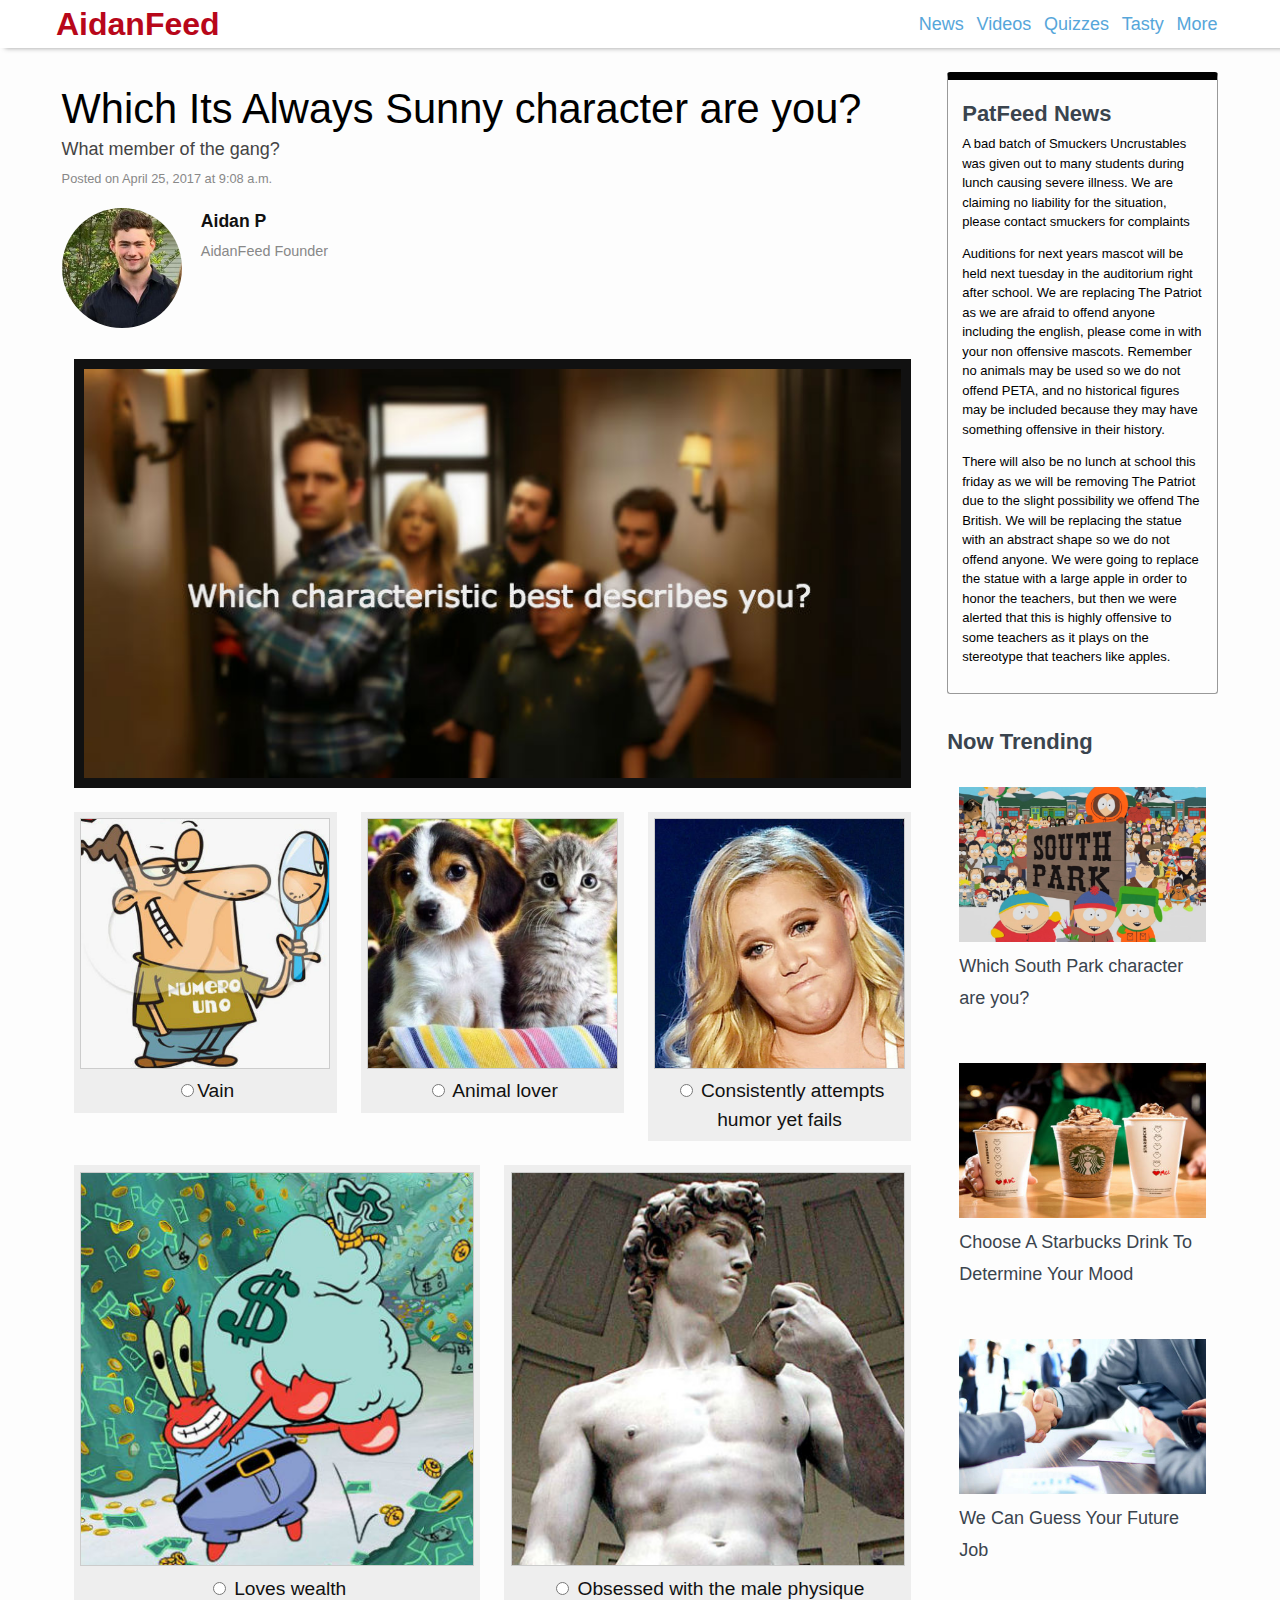
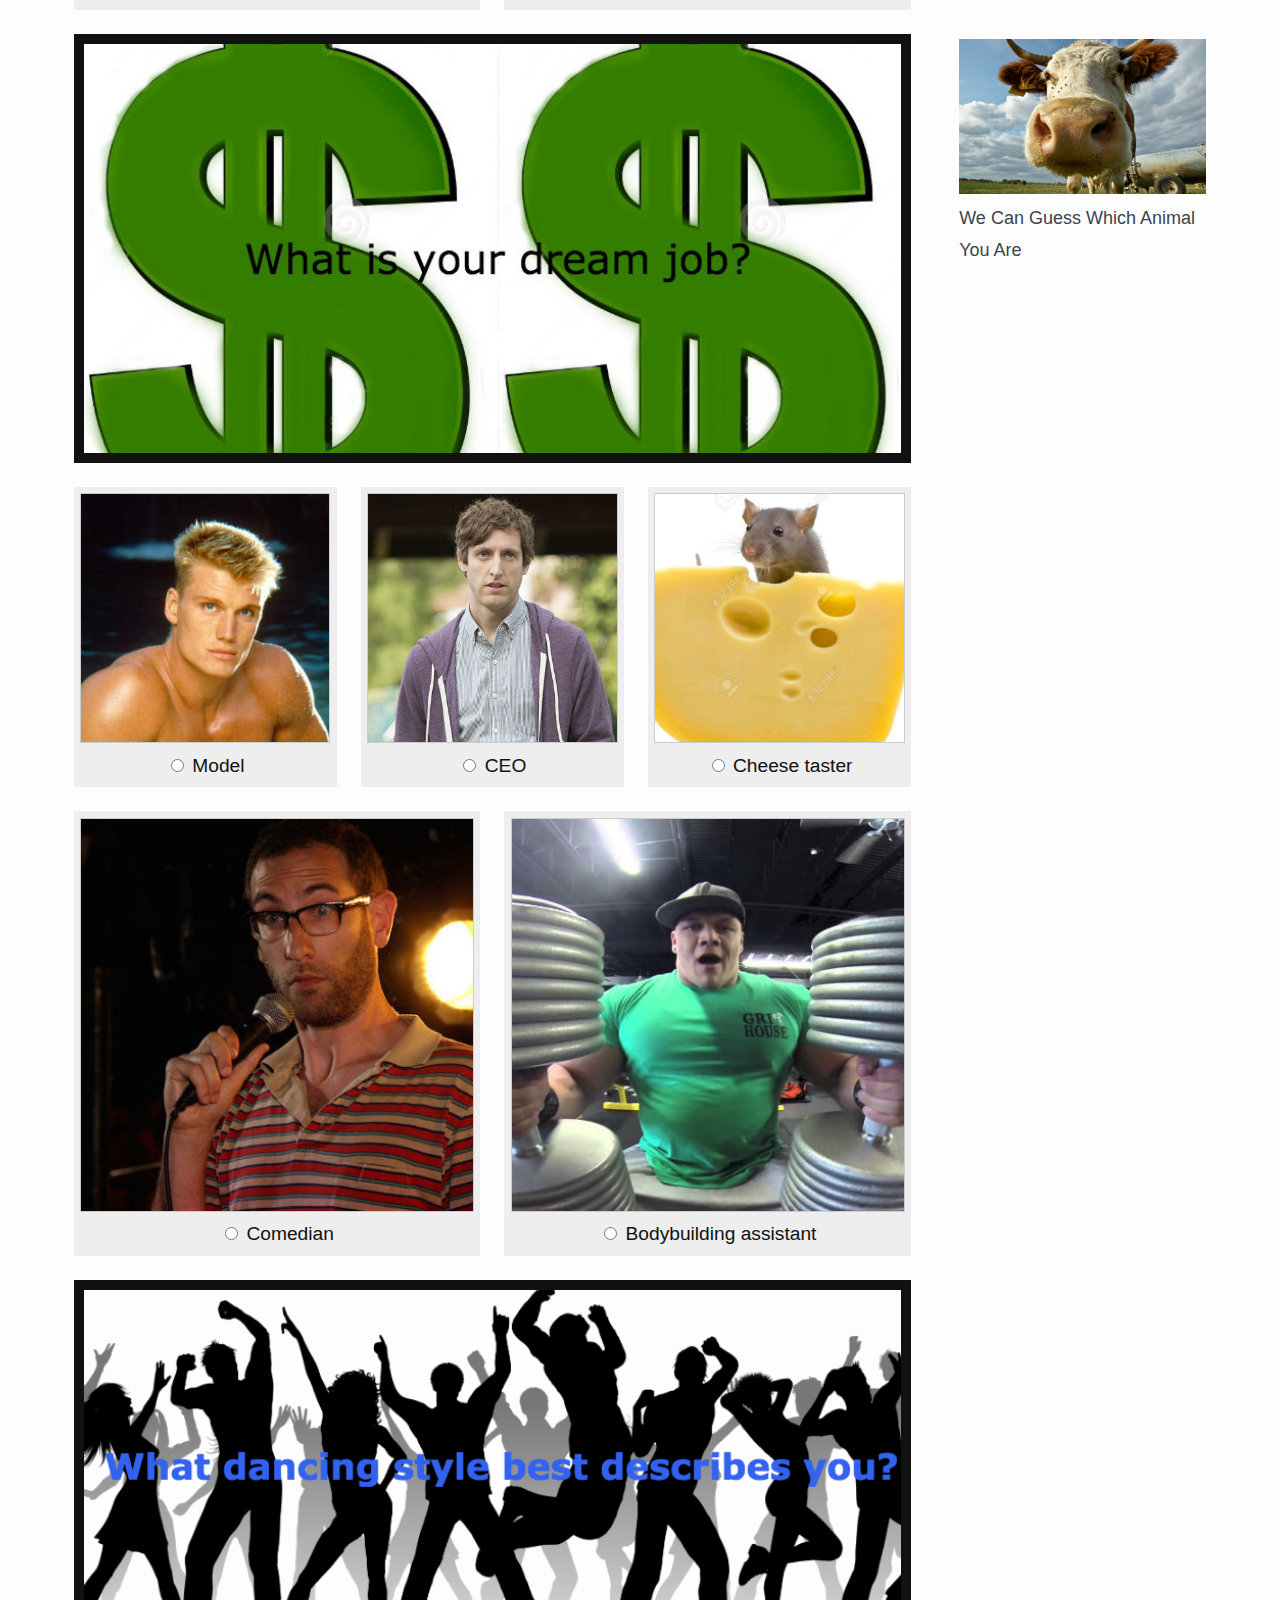
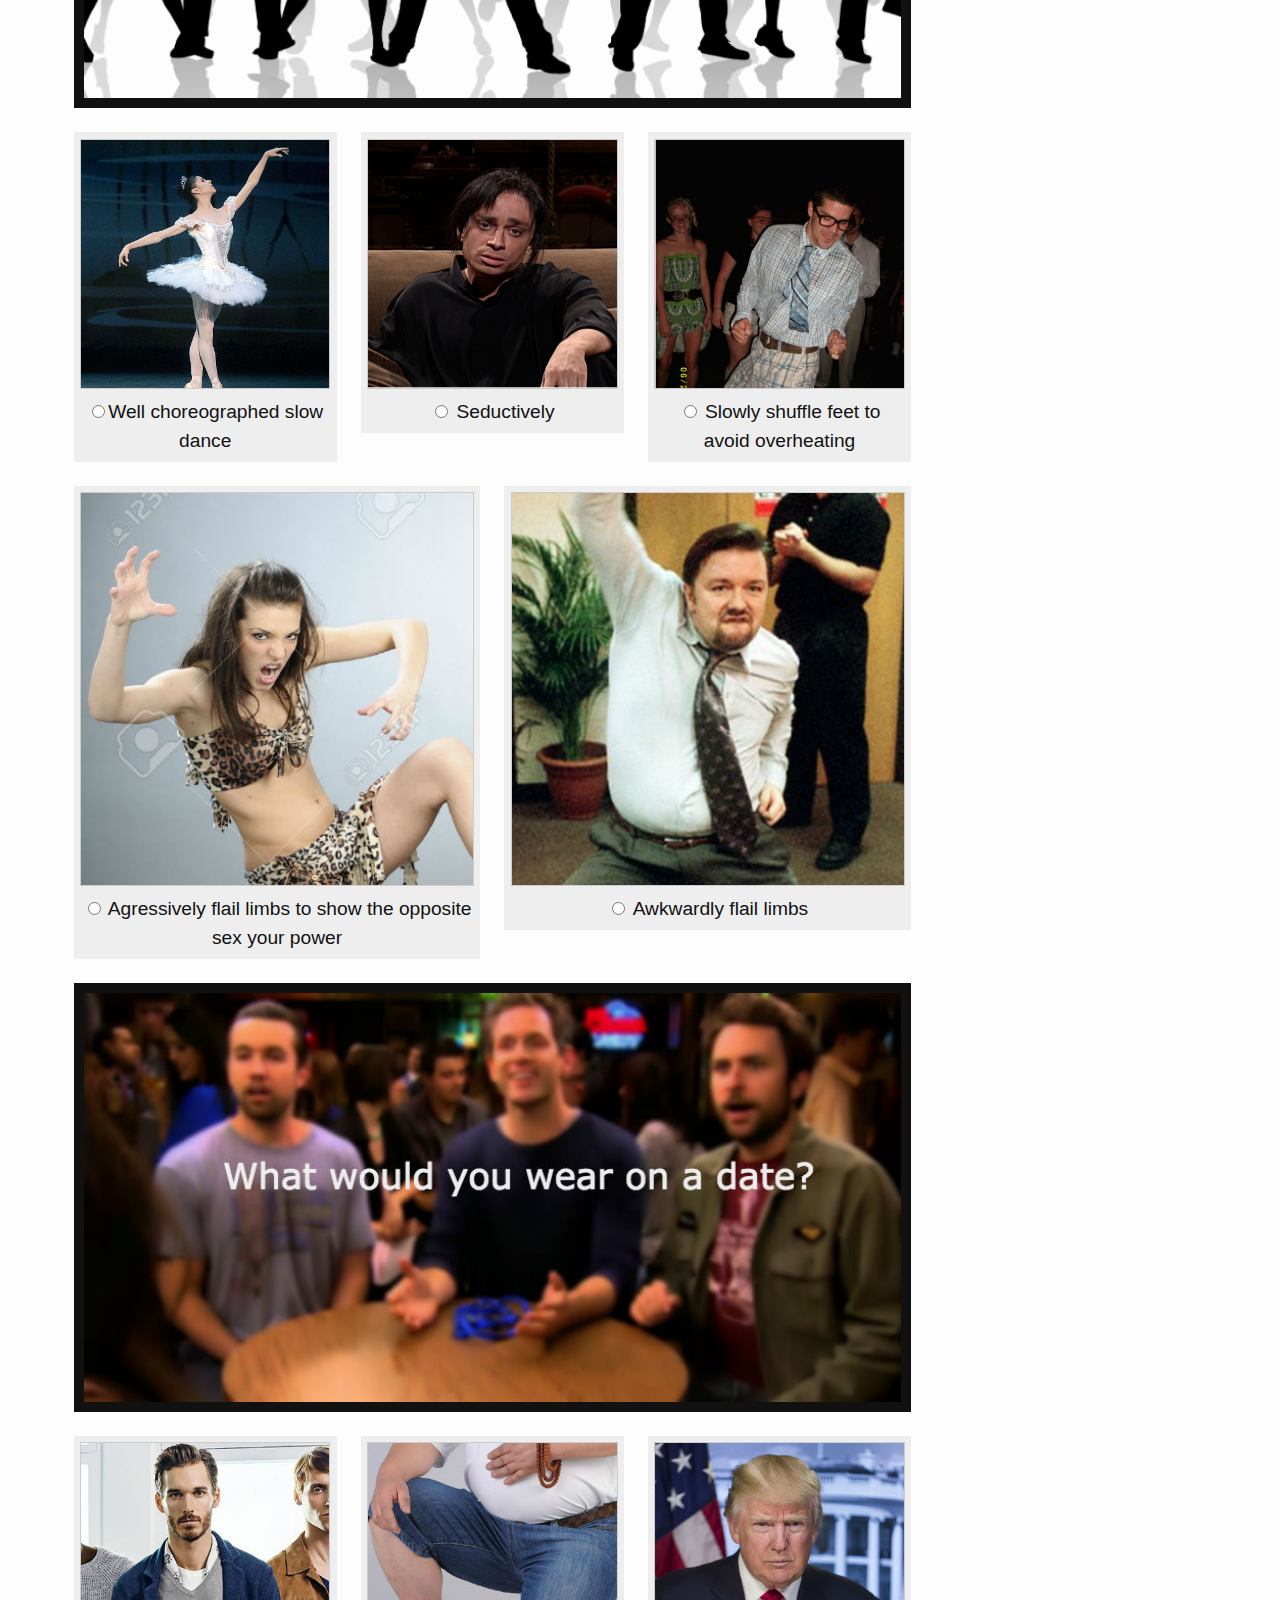
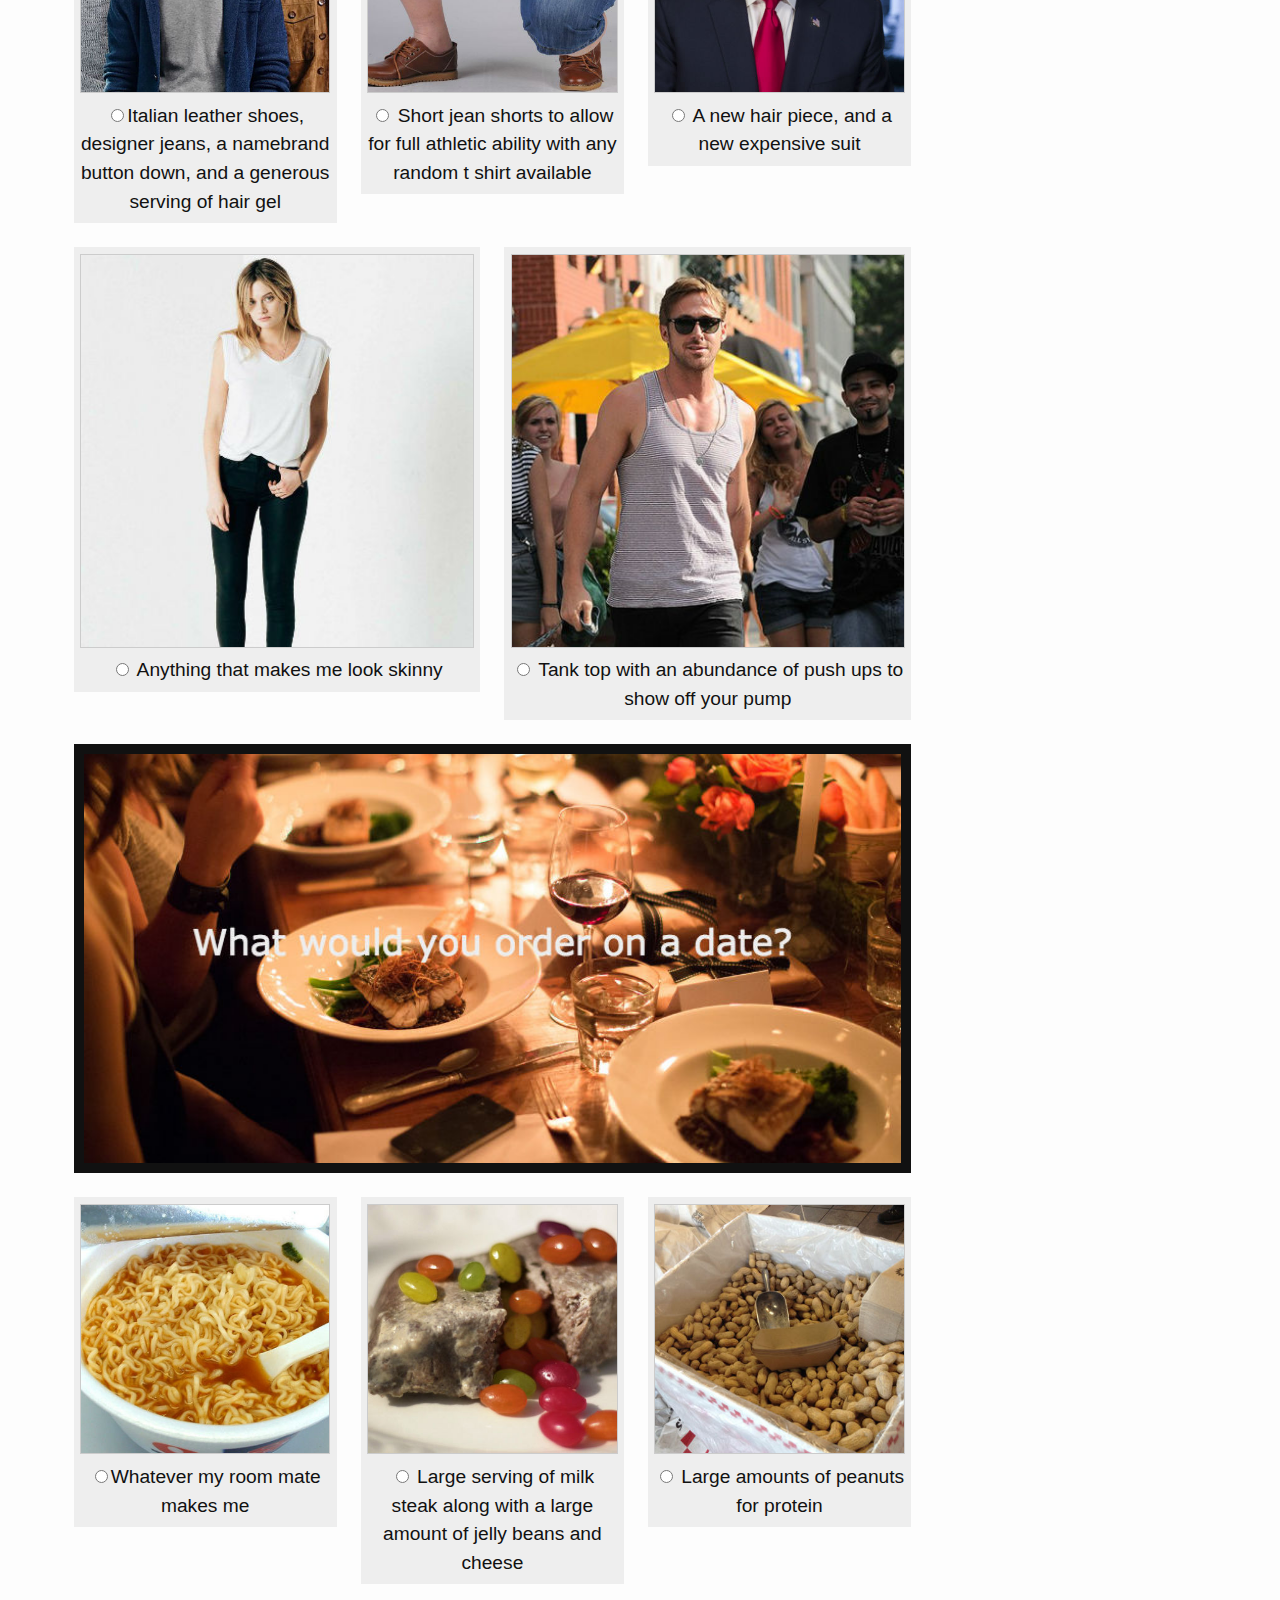
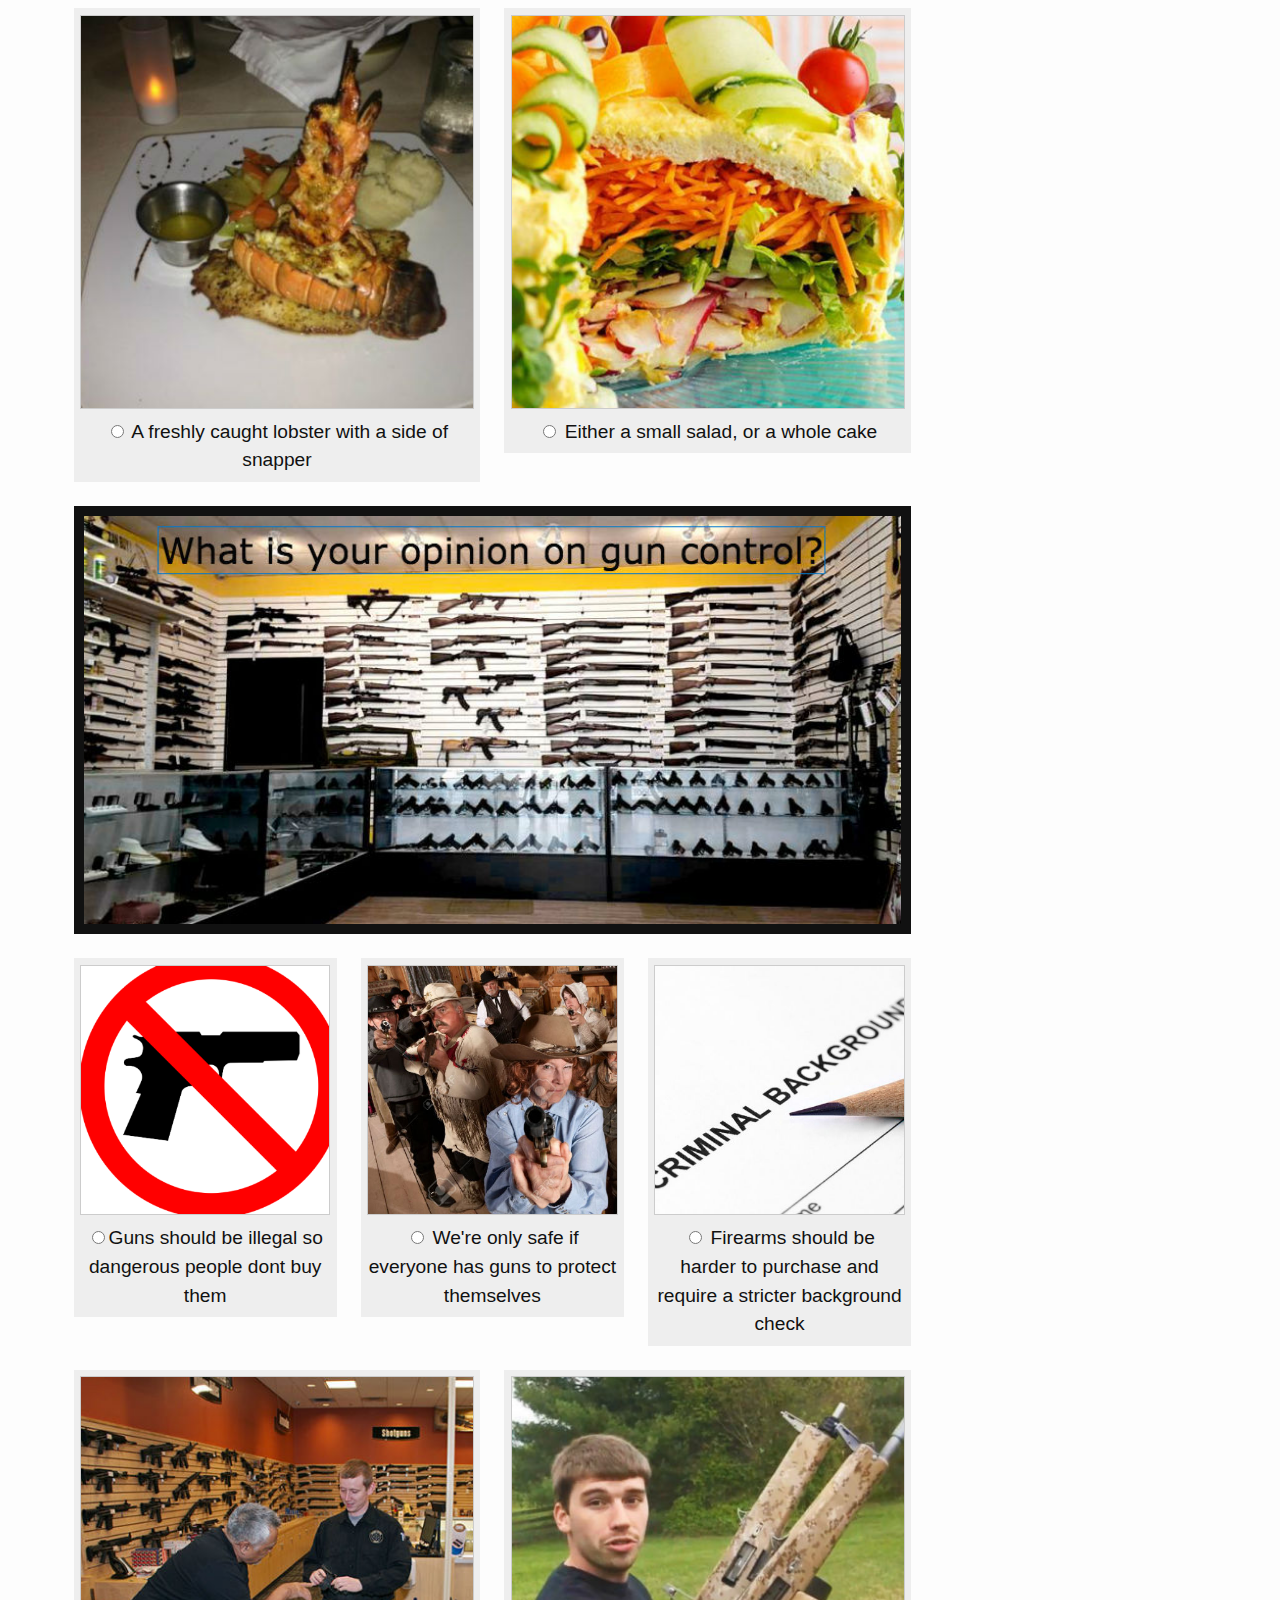
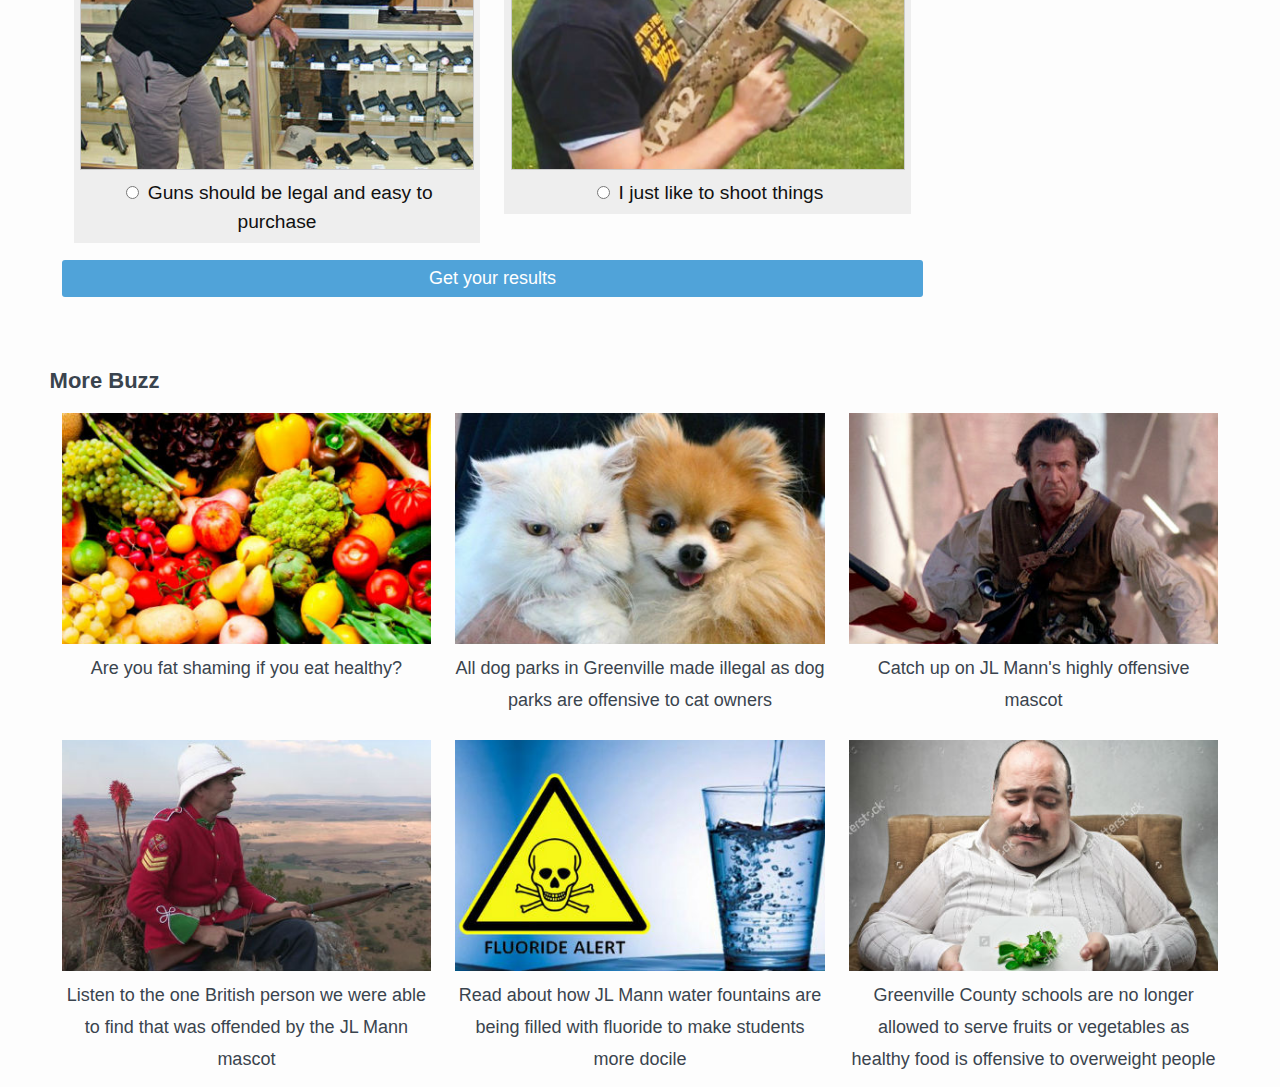
<file: index.html>
<!DOCTYPE html>

<html lang="en">
<head>
  <!-- metadata -->
  <meta charset="utf-8">
  <meta name="viewport" content="width=device-width, initial-scale=1">

  <!-- page title -->
  <title>Which Its Always Sunny character are you?</title>

  <!-- styles -->
  <link rel="stylesheet" href="css/odin-0.10.4.css">
  <link rel="stylesheet" href="css/main.css">
</head>

<body>
  <header>
    <div class="container-xl">
      <nav class="navbar navbar-slideout-sm">
        <a class="navbar-brand" href="#">AidanFeed</a>
        <button class="menu-toggle" aria-label="Toggle navigation">&#9776;</button>

        <div class="navbar-menu">
          <button class="menu-dismiss" aria-label="Dismiss navigation">&times;</button>
          <ul>
            <li><a href="#">News</a></li>
            <li><a href="#">Videos</a></li>
            <li><a href="#">Quizzes</a></li>
            <li><a href="#">Tasty</a></li>
            <li><a href="#">More</a></li>
          </ul>
        </div>
      </nav>
    </div>
  </header>

  <div class="container-xl">
    <main>

      <div class="row">
        <div class="col-lg-9">

          <!-- Quiz begins here -->
          <div class="meta">
            <h1 class="quiz-title">Which Its Always Sunny character are you?</h1>
            <span class="tagline">What member of the gang?</span>
            <span class="date">Posted on April 25, 2017 at 9:08 a.m.</span>
          </div>

          <div class="byline">
            <img class="circle left" src="img/me.PNG">
            <span class="author-name">Aidan P</span>
            <span class="author-title">AidanFeed Founder</span>
          </div>

          <div class="clear"></div>

          <form class="quiz">
            <!-- Begin question #1-->
            <div class="row">
              <div class="col-xs-12">
                <img src = "img/sunny.jpg" class="question">
              </div>

              <div class="col-sm-4 col-xs-6">
                <div class="choice">
                  <label>
                    <img src="img/vain.jpg">
                    <input class="answer" type="radio" name="personality" value="dennis">Vain

                  </label>
                </div>
              </div>

              <div class="col-sm-4 col-xs-6">
                <div class="choice">
                  <label>
                    <img src="img/animals.jpg">
                    <input class="answer" type="radio" name="personality" value="charlie"> Animal lover
                  </label>
                </div>
              </div>

              <div class="col-sm-4 col-xs-6">
                <div class="choice">
                  <label>
                    <img src="img/amy.jpg">
                    <input class="answer" type="radio" name="personality" value="dee"> Consistently attempts humor yet fails
                  </label>
                </div>
              </div>

              <div class="col-xs-6">
                <div class="choice">
                  <label>
                    <img src="img/greed.jpg">
                    <input class="answer" type="radio" name="personality" value="frank"> Loves wealth
                  </label>
                </div>
              </div>

               <div class="col-sm-6 col-xs-8">
                <div class="choice">
                  <label>
                    <img src="img/david.jpg">
                    <input class="answer" type="radio" name="personality" value="mac"> Obsessed with the male physique
                  </label>
                </div>
              </div>

            </div>
            <!-- End question #1-->

            <!-- Begin question #2-->
            <div class="row">
              <div class="col-xs-12">
                <img src="img/cash.jpg" class="question">
              </div>

              <div class="col-sm-4 col-xs-6">
                <div class="choice">
                  <label>
                    <img src="img/dolph.jpg">
                    <input class="answer" type="radio" name="job" value="dennis"> Model
                  </label>
                </div>
              </div>

              <div class="col-sm-4 col-xs-6">
                <div class="choice">
                  <label>
                    <img src="img/richard.jpg">
                    <input class="answer" type="radio" name="job" value="frank"> CEO
                  </label>
                </div>
              </div>

              <div class="col-sm-4 col-xs-6">
                <div class="choice">
                  <label>
                    <img src="img/rat.jpg">
                    <input class="answer" type="radio" name="job" value="charlie"> Cheese taster
                  </label>
                </div>
              </div>

              <div class="col-xs-6">
                <div class="choice">
                  <label>
                    <img src="img/ari.jpg">
                    <input class="answer" type="radio" name="job" value="dee"> Comedian
                  </label>
                </div>
              </div>

               <div class="col-sm-6 col-xs-8">
                <div class="choice">
                  <label>
                    <img src="img/dallas.jpg">
                    <input class="answer" type="radio" name="job" value="mac"> Bodybuilding assistant
                  </label>
                </div>
              </div>


            </div>
            <!-- End question #2-->
            <!-- Quiz begins here -->


            <form class="quiz">
              <!-- Begin question #1-->
              <div class="row">
                <div class="col-xs-12">
                  <img src="img/all_dance.png" class="question">
                </div>

                <div class="col-sm-4 col-xs-6">
                  <div class="choice">
                    <label>
                      <img src="img/ballerina.jpg">
                      <input class="answer" type="radio" name="dance" value="charlie">Well choreographed slow dance
                      <span></span>
                    </label>
                  </div>
                </div>

                <div class="col-sm-4 col-xs-6">
                  <div class="choice">
                    <label>
                      <img src="img/toosexy.png">
                      <input class="answer" type="radio" name="dance" value="dennis"> Seductively
                    </label>
                  </div>
                </div>

                <div class="col-sm-4 col-xs-6">
                  <div class="choice">
                    <label>
                      <img src="img/awkward.JPG">
                      <input class="answer" type="radio" name="dance" value="frank"> Slowly shuffle feet to avoid overheating
                    </label>
                  </div>
                </div>

                <div class="col-xs-6">
                  <div class="choice">
                    <label>
                      <img src="img/tribal.jpg">
                      <input class="answer" type="radio" name="dance" value="mac"> Agressively flail limbs to show the opposite sex your power
                    </label>
                  </div>
                </div>

                 <div class="col-sm-6 col-xs-8">
                  <div class="choice">
                    <label>
                      <img src="img/shuffle.jpg">
                      <input class="answer" type="radio" name="dance" value="dee"> Awkwardly flail limbs
                    </label>
                  </div>
                  </div>


              </div>

              <!-- Quiz begins here -->

              <form class="quiz">
                <!-- Begin question #1-->
                <div class="row">
                  <div class="col-xs-12">
                    <img src="img/sunny_date.jpg" class="question">
                  </div>

                  <div class="col-sm-4 col-xs-6">
                    <div class="choice">
                      <label>
                        <img src="img/designer.jpg">
                        <input class="answer" type="radio" name="clothes" value="dennis">Italian leather shoes, designer jeans, a namebrand button down, and a generous serving of hair gel
                        <span></span>
                      </label>
                    </div>
                  </div>

                  <div class="col-sm-4 col-xs-6">
                    <div class="choice">
                      <label>
                        <img src="img/jean.jpg">
                        <input class="answer" type="radio" name="clothes" value="charlie"> Short jean shorts to allow for full athletic ability with any random t shirt available
                      </label>
                    </div>
                  </div>

                  <div class="col-sm-4 col-xs-6">
                    <div class="choice">
                      <label>
                        <img src="img/trump.jpg">
                        <input class="answer" type="radio" name="clothes" value="frank"> A new hair piece, and a new expensive suit
                      </label>
                    </div>
                  </div>

                  <div class="col-xs-6">
                    <div class="choice">
                      <label>
                        <img src="img/skinny.jpg">
                        <input class="answer" type="radio" name="clothes" value="dee"> Anything that makes me look skinny
                      </label>
                    </div>
                  </div>

                    <div class="col-sm-6 col-xs-8">
                    <div class="choice">
                      <label>
                        <img src="img/gosling.jpg">
                        <input class="answer" type="radio" name="clothes" value="mac"> Tank top with an abundance of push ups to show off your pump
                      </label>
                    </div>
                    </div>


                </div>


                <form class="quiz">
                  <!-- Begin question #1-->
                  <div class="row">
                    <div class="col-xs-12">
                      <img src="img/dinner.jpg" class="question">
                    </div>

                    <div class="col-sm-4 col-xs-6">
                      <div class="choice">
                        <label>
                          <img src="img/ramen.jpg">
                          <input class="answer" type="radio" name="food" value="frank">Whatever my room mate makes me
                          <span></span>
                        </label>
                      </div>
                    </div>

                    <div class="col-sm-4 col-xs-6">
                      <div class="choice">
                        <label>
                          <img src="img/milksteak.jpg">
                          <input class="answer" type="radio" name="food" value="charlie"> Large serving of milk steak along with a large amount of jelly beans and cheese
                      </div>
                    </div>

                    <div class="col-sm-4 col-xs-6">
                      <div class="choice">
                        <label>
                          <img src="img/fiveguys.jpg">
                          <input class="answer" type="radio" name="food" value="mac"> Large amounts of peanuts for protein
                        </label>
                      </div>
                    </div>

                    <div class="col-xs-6">
                      <div class="choice">
                        <label>
                          <img src="img/snapper.jpg">
                          <input class="answer" type="radio" name="food" value="dennis"> A freshly caught lobster with a side of snapper
                        </label>
                      </div>
                    </div>

                      <div class="col-sm-6 col-xs-8">
                      <div class="choice">
                        <label>
                          <img src="img/cake.jpg">
                          <input class="answer" type="radio" name="food" value="dee"> Either a small salad, or a whole cake
                        </label>
                      </div>
                      </div>


                  </div>

                  <form class="quiz">
                    <!-- Begin question #1-->
                    <div class="row">
                      <div class="col-xs-12">
                        <img src="img/gun_opinion.jpg" class="question">
                      </div>

                      <div class="col-sm-4 col-xs-6">
                        <div class="choice">
                          <label>
                            <img src="img/nogun.png">
                            <input class="answer" type="radio" name="gun" value="dee">Guns should be illegal so dangerous people dont buy them
                            <span></span>
                          </label>
                        </div>
                      </div>

                      <div class="col-sm-4 col-xs-6">
                        <div class="choice">
                          <label>
                            <img src="img/saloon.jpg">
                            <input class="answer" type="radio" name="gun" value="charlie"> We're only safe if everyone has guns to protect themselves
                          </label>
                        </div>
                      </div>

                      <div class="col-sm-4 col-xs-6">
                        <div class="choice">
                          <label>
                            <img src="img/backcheck.jpg">
                            <input class="answer" type="radio" name="gun" value="dennis"> Firearms should be harder to purchase and require a stricter background check
                          </label>
                        </div>
                      </div>

                      <div class="col-xs-6">
                        <div class="choice">
                          <label>
                            <img src="img/gunstore.jpg">
                            <input class="answer" type="radio" name="gun" value="mac"> Guns should be legal and easy to purchase
                          </label>
                        </div>
                      </div>

                        <div class="col-sm-6 col-xs-8">
                        <div class="choice">
                          <label>
                            <img src="img/fps.jpg">
                            <input class="answer" type="radio" name="gun" value="frank"> I just like to shoot things
                          </label>
                        </div>
                        </div>


                    </div>

            <input class="button-primary" type="button" onclick="checkIt()" value="Get your results">
          </form>
          <div id="result-title"></div>
          <div id="result"></div>

          <div id="result-heading"></div>
          <div id="result-text"></div>
          <div id="result"></div>


          <!-- End of quiz -->

        </div>

        <!-- Begin sidebar -->
        <div class="col-lg-3">
          <div class="news hide-md-down">
            <h3>PatFeed News</h3>

            <p><a href="#">A bad batch of Smuckers Uncrustables was given out to many students during lunch causing severe illness. We are claiming no liability for the situation, please contact smuckers for complaints</a></p>

            <p><a href="#">Auditions for next years mascot will be held next tuesday in the auditorium right after school. We are replacing The Patriot as we are afraid to offend anyone including the english, please come in with your non offensive mascots. Remember no animals may be used so we do not offend PETA, and no historical figures may be included because they may have something offensive in their history. </a></p>

            <p><a href="#">There will also be no lunch at school this friday as we will be removing The Patriot due to the slight possibility we offend The British. We will be replacing the statue with an abstract shape so we do not offend anyone. We were going to replace the statue with a large apple in order to honor the teachers, but then we were alerted that this is highly offensive to some teachers as it plays on the stereotype that teachers like apples.</a></p>
          </div>

          <h3>Now Trending</h3>

          <div class="row">
            <div class="quiz-link">
              <a href="quiz_2_index.html">
              <img src="img/sp.png">
              <h4>Which South Park character are you?</h4>
            </a>
            </div>

            <div class="quiz-link">
              <a href="https://destinyj22.github.io/patfeed/starbucks.html">
              <img src="img/starbucks.jpg">
              <h4>Choose A Starbucks Drink To Determine Your Mood</h4>
              </a>
            </div>

            <div class="quiz-link">
              <a href="https://abrown1.github.io/Patfeed_quiz1/index.html">
              <img src="img/business.jpg">
              <h4>We Can Guess Your Future Job</h4>
            </div>
              </a>

            <div class="quiz-link">
              <a href="https://lschmi5281.github.io/patfeed/we_can_guess_which_animal_you_are.html">
              <img src="img/lolo.jpg">
              <h4>We Can Guess Which Animal You Are</h4>
              </a>
            </div>
          </div>
        </div>
        <!-- End sidebar -->

      </div>
    </main>

    <footer>
      <h3>More Buzz</h3>

      <div class="row">
        <!-- Begin clickbait headlines -->
        <div class="col-lg-4 col-sm-6">
          <img src="img/healthy.jpg">
          <h4>Are you fat shaming if you eat healthy?</h4>
        </div>

        <div class="col-lg-4 col-sm-6">
          <img src="img/catdog.jpg">
          <h4>All dog parks in Greenville made illegal as dog parks are offensive to cat owners</h4>
        </div>

        <div class="col-lg-4 col-sm-6">
          <img src="img/mel.jpg">
          <h4>Catch up on JL Mann's highly offensive mascot</h4>
        </div>

        <div class="col-lg-4 col-sm-6">
          <img src="img/redcoat.jpg">
          <h4>Listen to the one British person we were able to find that was offended by the JL Mann mascot</h4>
        </div>

        <div class="col-lg-4 col-sm-6">
          <img src="img/floride.jpg">
          <h4>Read about how JL Mann water fountains are being filled with fluoride to make students more docile</h4>
        </div>

        <div class="col-lg-4 col-sm-6">
          <img src="img/fatsalad.jpg">
          <h4>Greenville County schools are no longer allowed to serve fruits or vegetables as healthy food is offensive to overweight people</h4>
        </div>
      <!-- End headlines-->

      </div>
    </footer>

  </div>

  <!-- include any javascript below this line -->
  <script src="https://code.jquery.com/jquery-2.2.4.js"></script>
  <script src="js/odin-0.7.1.js"></script>
  <script src="js/sunny_checker.js"></script>

</body>
</html>
</file>
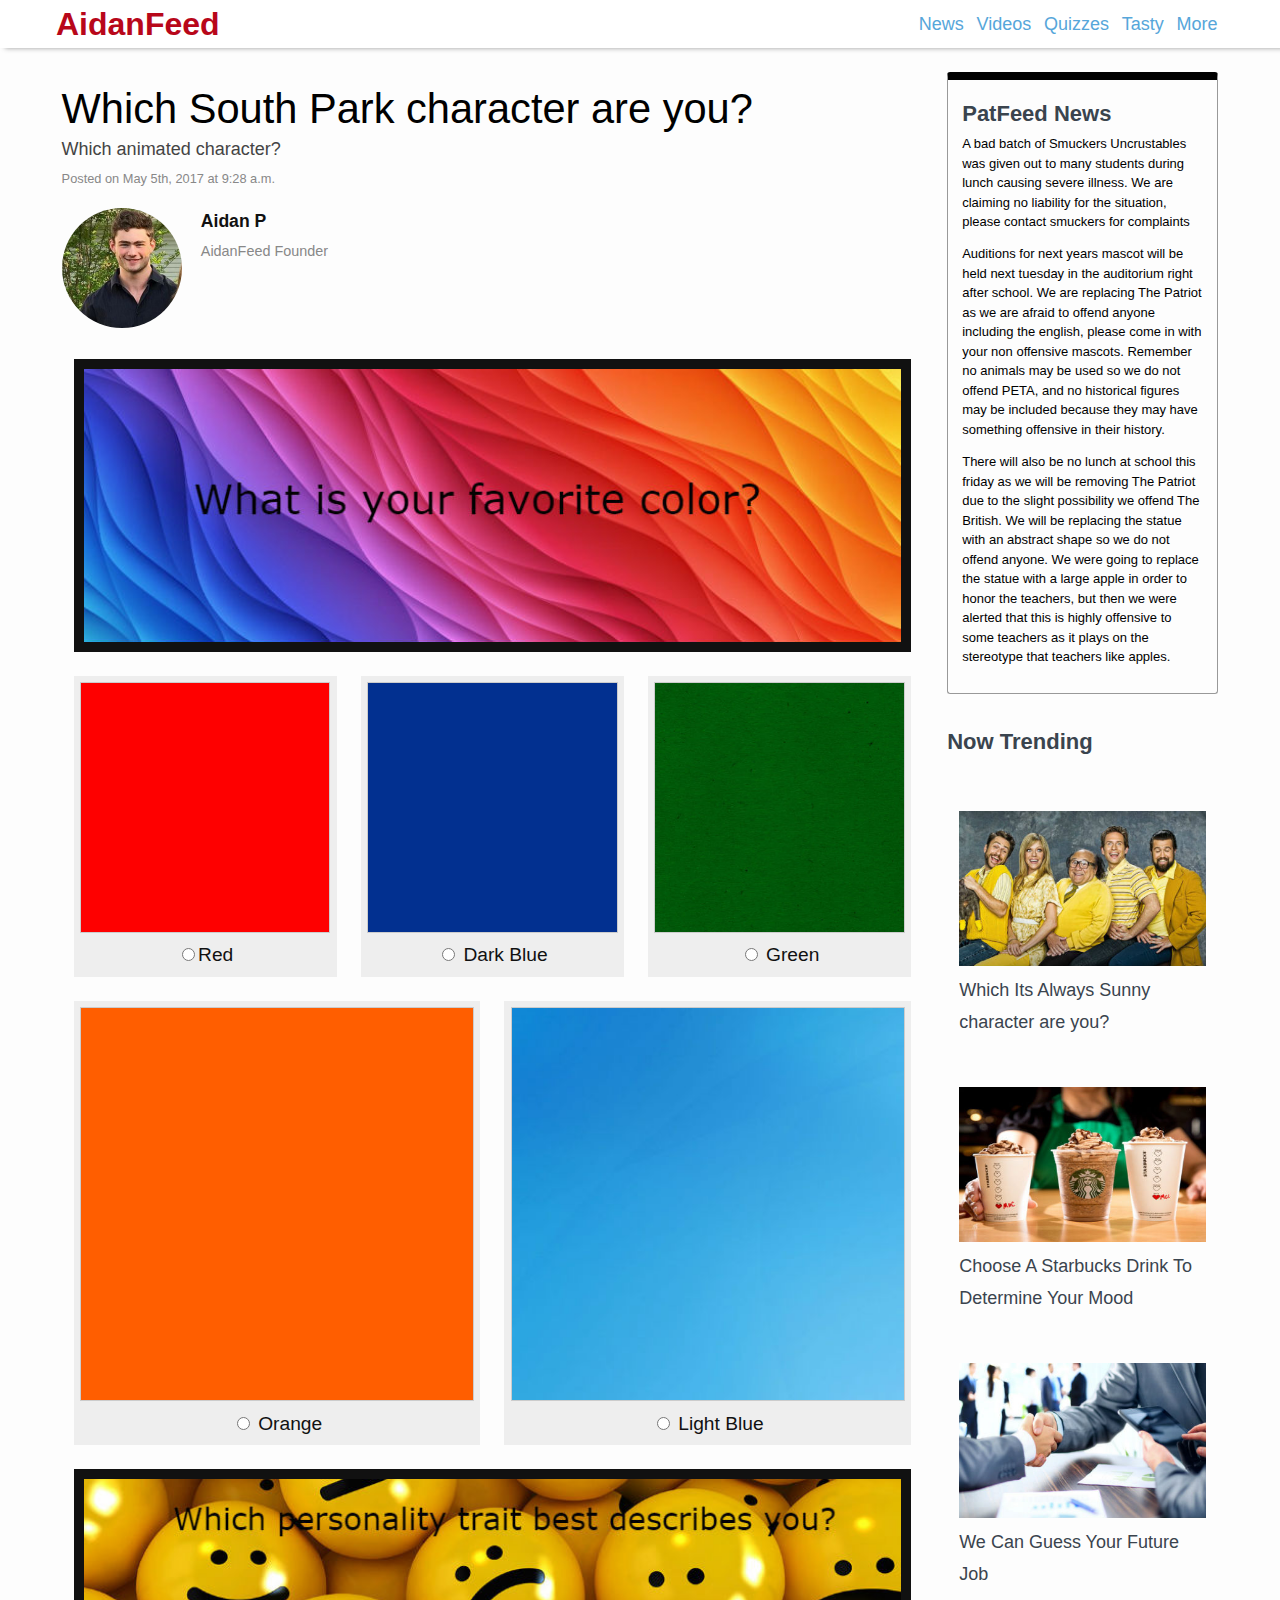
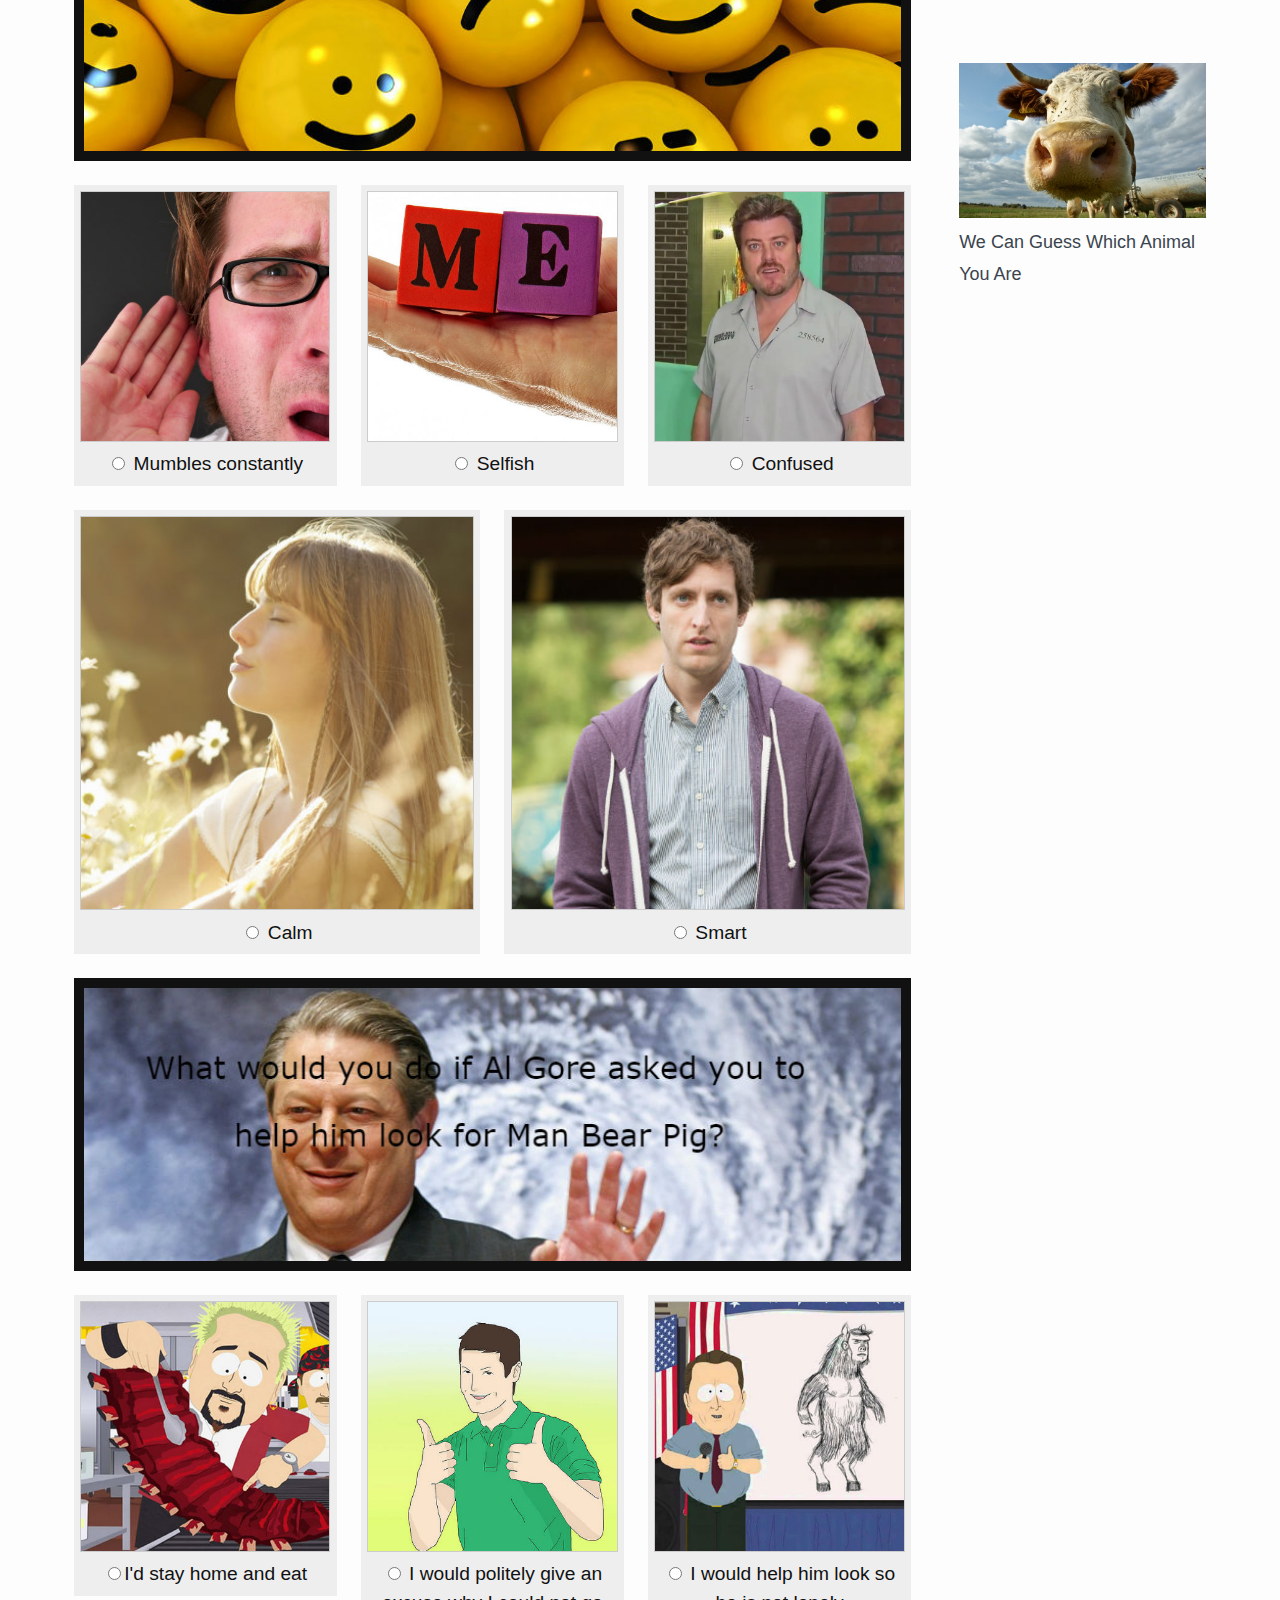
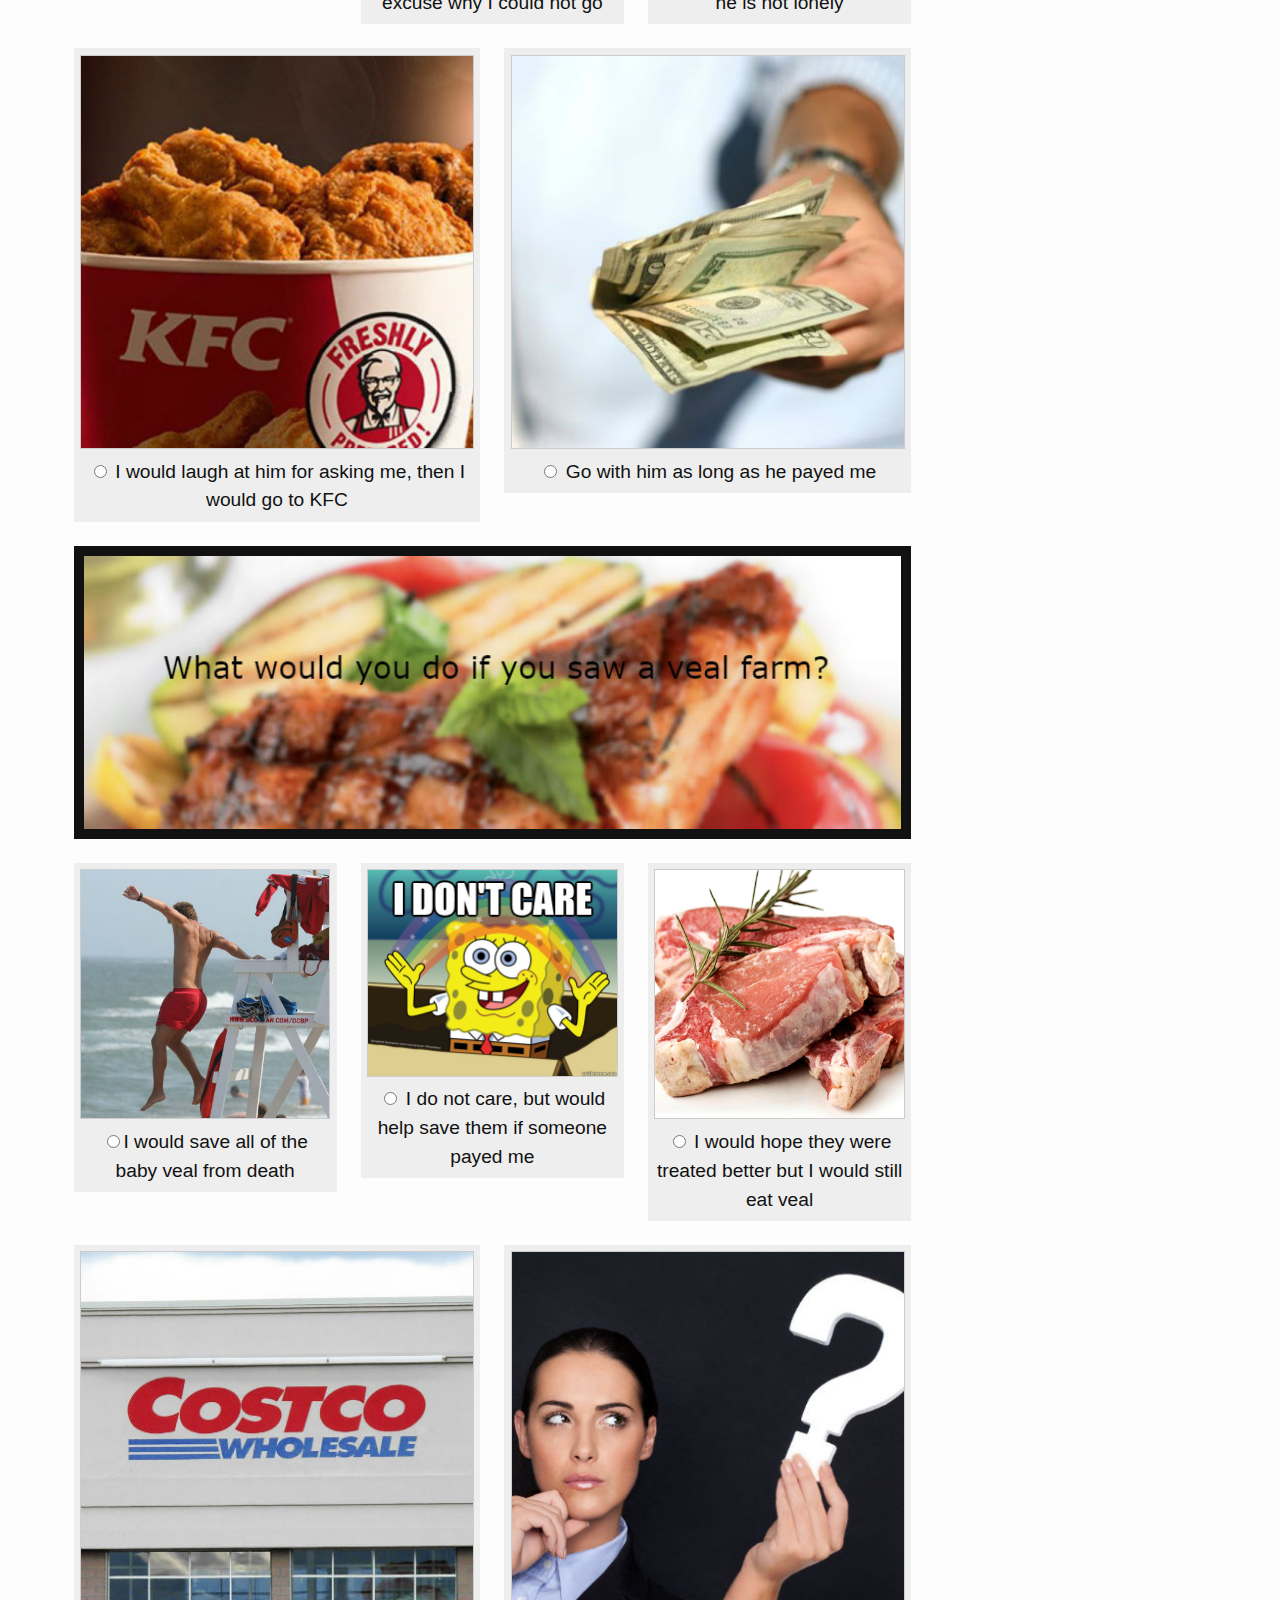
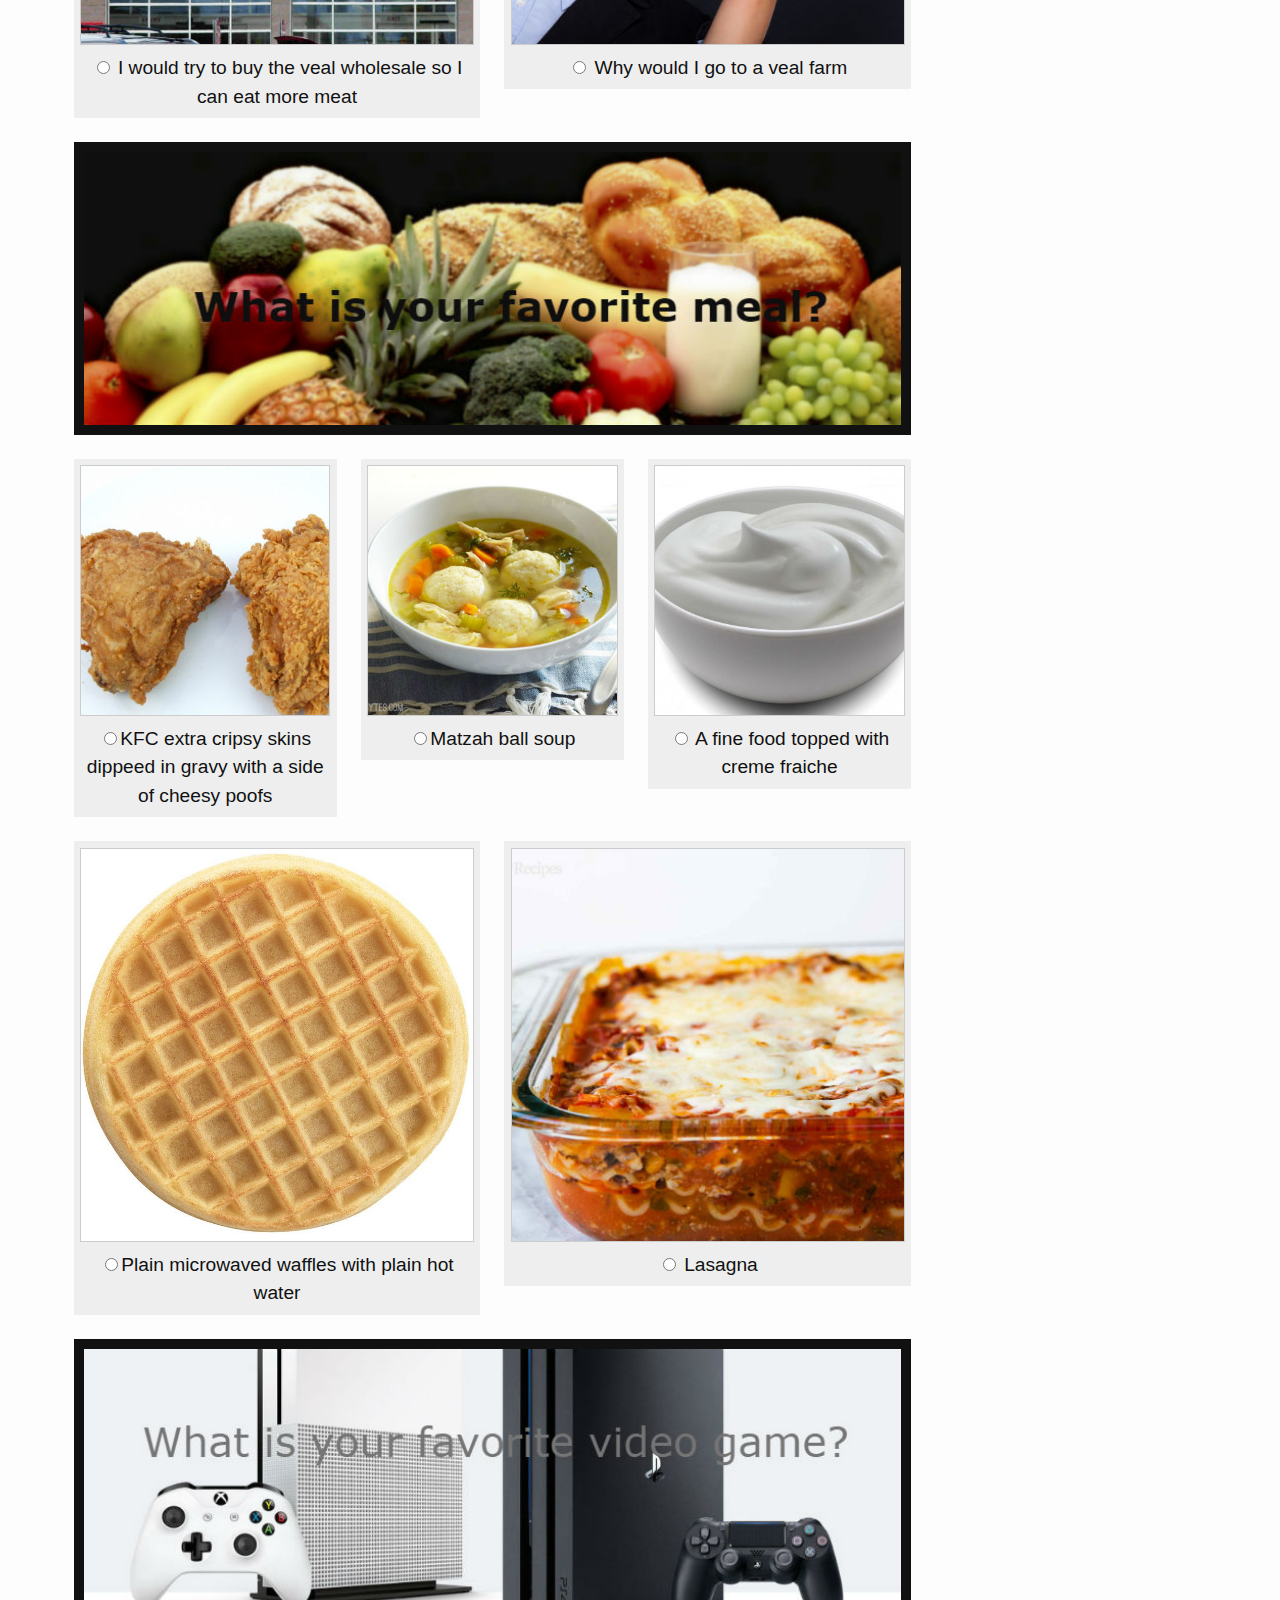
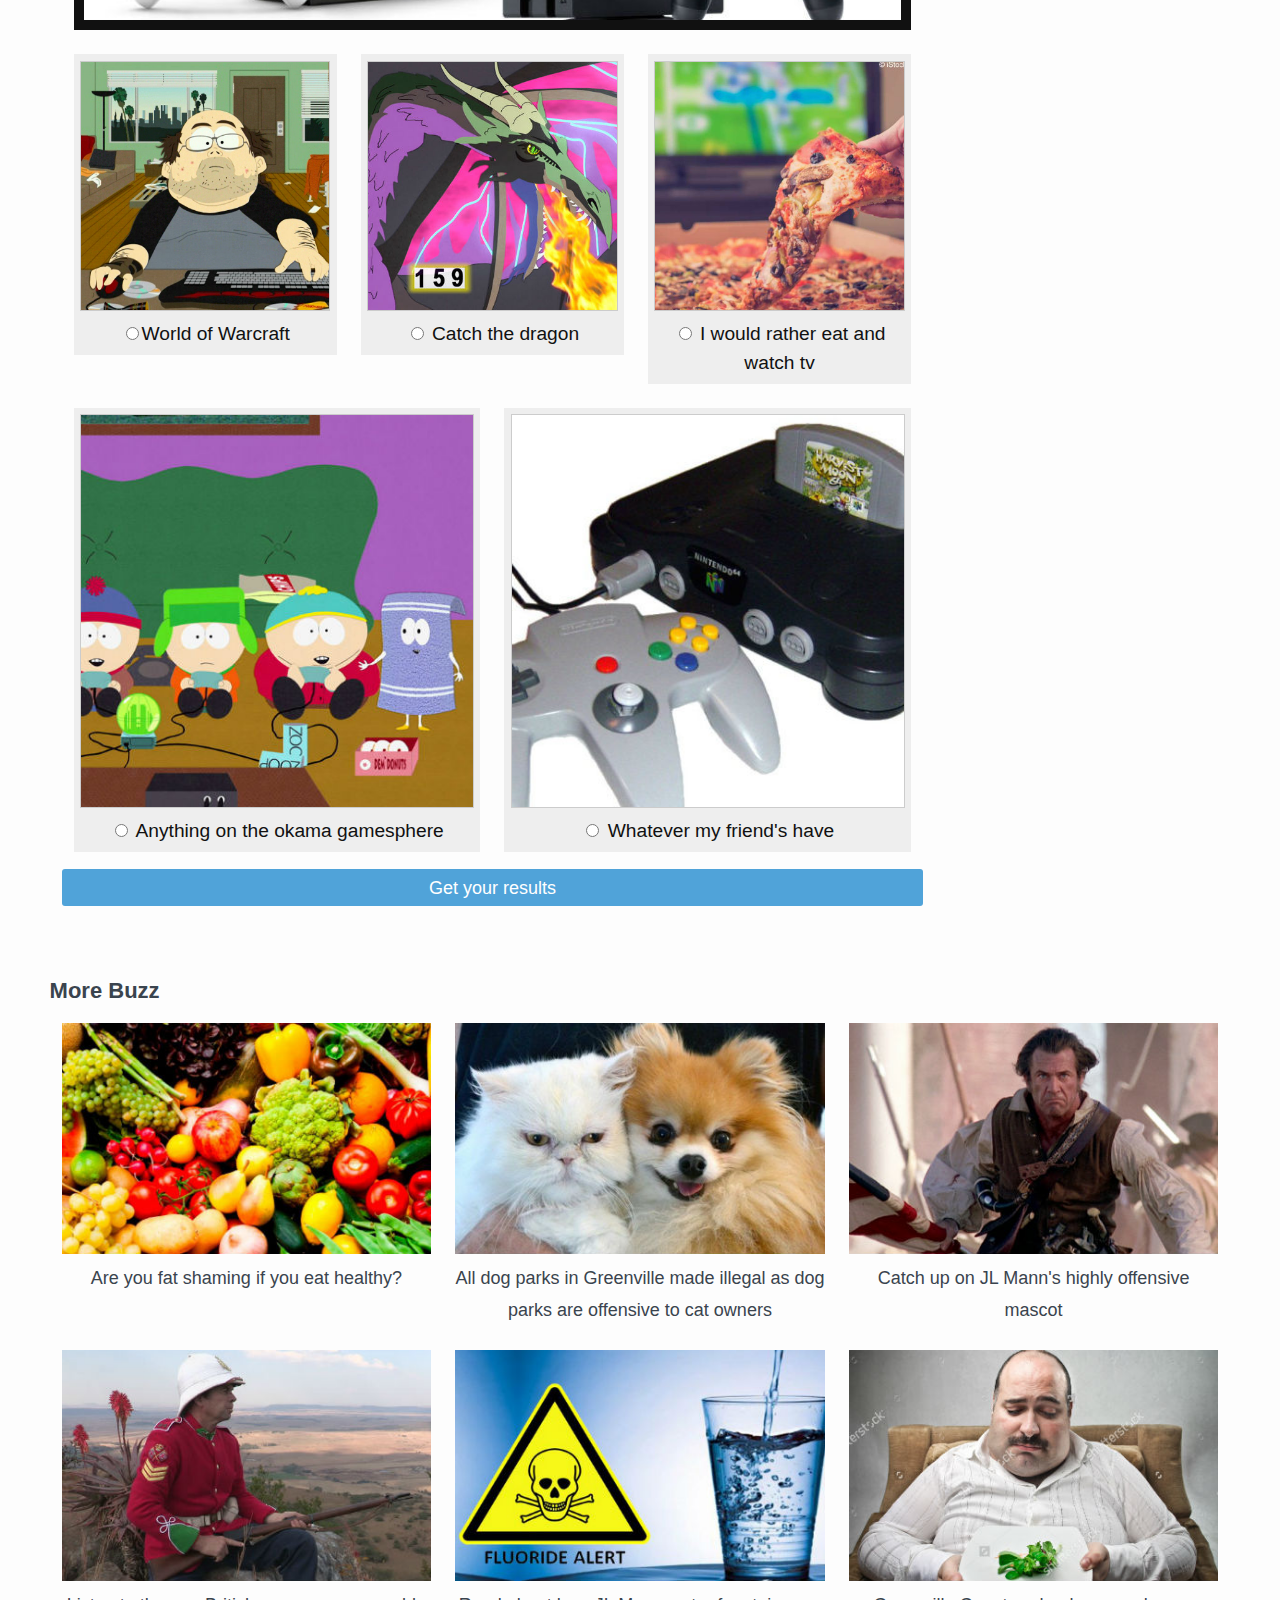
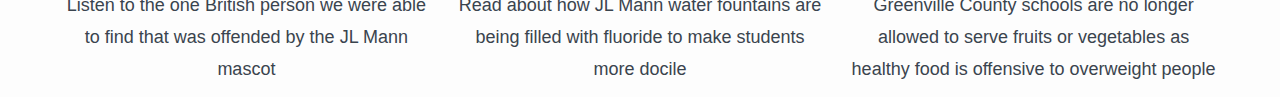
<file: quiz_2_index.html>
<!DOCTYPE html>

<html lang="en">
<head>
  <!-- metadata -->
  <meta charset="utf-8">
  <meta name="viewport" content="width=device-width, initial-scale=1">

  <!-- page title -->
  <title>Which South Park character are you></title>

  <!-- styles -->
  <link rel="stylesheet" href="css/odin-0.10.4.css">
  <link rel="stylesheet" href="css/main.css">
</head>

<body>
  <header>
    <div class="container-xl">
      <nav class="navbar navbar-slideout-sm">
        <a class="navbar-brand" href="#">AidanFeed</a>
        <button class="menu-toggle" aria-label="Toggle navigation">&#9776;</button>

        <div class="navbar-menu">
          <button class="menu-dismiss" aria-label="Dismiss navigation">&times;</button>
          <ul>
            <li><a href="#">News</a></li>
            <li><a href="#">Videos</a></li>
            <li><a href="#">Quizzes</a></li>
            <li><a href="#">Tasty</a></li>
            <li><a href="#">More</a></li>
          </ul>
        </div>
      </nav>
    </div>
  </header>

  <div class="container-xl">
    <main>

      <div class="row">
        <div class="col-lg-9">

          <!-- Quiz begins here -->
          <div class="meta">
            <h1 class="quiz-title">Which South Park character are you?</h1>
            <span class="tagline">Which animated character?</span>
            <span class="date">Posted on May 5th, 2017 at 9:28 a.m.</span>
          </div>

          <div class="byline">
            <img class="circle left" src="img/me.PNG">
            <span class="author-name">Aidan P</span>
            <span class="author-title">AidanFeed Founder</span>
          </div>

          <div class="clear"></div>

          <form class="quiz">
            <!-- Begin question #1-->
            <div class="row">
              <div class="col-xs-12">
                <img src="img/colors.jpg" class="question">
              </div>

              <div class="col-sm-4 col-xs-6">
                <div class="choice">
                  <label>
                    <img src="img/red.jpg">
                    <input class="answer" type="radio" name="color" value="cartman">Red

                  </label>
                </div>
              </div>

              <div class="col-sm-4 col-xs-6">
                <div class="choice">
                  <label>
                    <img src="img/dark_blue.jpg">
                    <input class="answer" type="radio" name="color" value="stan"> Dark Blue
                  </label>
                </div>
              </div>

              <div class="col-sm-4 col-xs-6">
                <div class="choice">
                  <label>
                    <img src="img/green.jpg">
                    <input class="answer" type="radio" name="color" value="kyle"> Green
                  </label>
                </div>
              </div>

              <div class="col-xs-6">
                <div class="choice">
                  <label>
                    <img src="img/orange.png">
                    <input class="answer" type="radio" name="color" value="kenny"> Orange
                  </label>
                </div>
              </div>

                <div class="col-sm-6 col-xs-8">
                <div class="choice">
                  <label>
                    <img src="img/light_blue.jpg">
                    <input class="answer" type="radio" name="color" value="randy"> Light Blue
                  </label>
                </div>
                </div>

            </div>
            <!-- End question #1-->

            <!-- Begin question #2-->
            <div class="row">
              <div class="col-xs-12">
                <img src="img/personality.jpg" class="question">
              </div>

              <div class="col-sm-4 col-xs-6">
                <div class="choice">
                  <label>
                    <img src="img/mumble.jpg">
                    <input class="answer" type="radio" name="personality" value="kenny"> Mumbles constantly
                  </label>
                </div>
              </div>

              <div class="col-sm-4 col-xs-6">
                <div class="choice">
                  <label>
                    <img src="img/selfish.jpg">
                    <input class="answer" type="radio" name="personality" value="cartman"> Selfish
                  </label>
                </div>
              </div>

              <div class="col-sm-4 col-xs-6">
                <div class="choice">
                  <label>
                    <img src="img/greasy.jpg">
                    <input class="answer" type="radio" name="personality" value="randy"> Confused
                  </label>
                </div>
              </div>

              <div class="col-xs-6">
                <div class="choice">
                  <label>
                    <img src="img/CALM.jpg">
                    <input class="answer" type="radio" name="personality" value="stan"> Calm
                  </label>
                </div>
              </div>

                <div class="col-sm-6 col-xs-8">
                <div class="choice">
                  <label>
                    <img src="img/hendricks.jpg">
                    <input class="answer" type="radio" name="personality" value="kyle"> Smart
                  </label>
                </div>
                </div>


            </div>
            <!-- End question #2-->
            <!-- Quiz begins here -->


            <form class="quiz">
              <!-- Begin question #1-->
              <div class="row">
                <div class="col-xs-12">
                  <img src="img/gorey.jpg" class="question">
                </div>

                <div class="col-sm-4 col-xs-6">
                  <div class="choice">
                    <label>
                      <img src="img/diner.jpg">
                      <input class="answer" type="radio" name="gore" value="randy">I'd stay home and eat
                      <span></span>
                    </label>
                  </div>
                </div>

                <div class="col-sm-4 col-xs-6">
                  <div class="choice">
                    <label>
                      <img src="img/thumbs.jpg">
                      <input class="answer" type="radio" name="gore" value="stan"> I would politely give an excuse why I could not go
                    </label>
                  </div>
                </div>

                <div class="col-sm-4 col-xs-6">
                  <div class="choice">
                    <label>
                      <img src="img/al_gore.jpg">
                      <input class="answer" type="radio" name="gore" value="kyle"> I would help him look so he is not lonely
                    </label>
                  </div>
                </div>

                <div class="col-xs-6">
                  <div class="choice">
                    <label>
                      <img src="img/colonel.jpg">
                      <input class="answer" type="radio" name="gore" value="cartman"> I would laugh at him for asking me, then I would go to KFC
                    </label>
                  </div>
                </div>

                  <div class="col-sm-6 col-xs-8">
                  <div class="choice">
                    <label>
                      <img src="img/payed.jpg">
                      <input class="answer" type="radio" name="gore" value="kenny"> Go with him as long as he payed me
                    </label>
                  </div>
                </div>


                </div>

              <!-- Quiz begins here -->

              <form class="quiz">
                <!-- Begin question #1-->
                <div class="row">
                  <div class="col-xs-12">
                    <img src="img/veal_farm.jpg" class="question">
                  </div>

                  <div class="col-sm-4 col-xs-6">
                    <div class="choice">
                      <label>
                        <img src="img/lg.jpg">
                        <input class="answer" type="radio" name="veal" value="stan">I would save all of the baby veal from death
                        <span></span>
                      </label>
                    </div>
                  </div>

                  <div class="col-sm-4 col-xs-6">
                    <div class="choice">
                      <label>
                        <img src="img/sponge.jpg">
                        <input class="answer" type="radio" name="veal" value="kenny"> I do not care, but would help save them if someone payed me
                      </label>
                    </div>
                  </div>

                  <div class="col-sm-4 col-xs-6">
                    <div class="choice">
                      <label>
                        <img src="img/veal.png">
                        <input class="answer" type="radio" name="veal" value="kyle"> I would hope they were treated better but I would still eat veal
                      </label>
                    </div>
                  </div>

                  <div class="col-xs-6">
                    <div class="choice">
                      <label>
                        <img src="img/costco.jpg">
                        <input class="answer" type="radio" name="veal" value="cartman"> I would try to buy the veal wholesale so I can eat more meat
                      </label>
                    </div>
                  </div>

                    <div class="col-sm-6 col-xs-8">
                    <div class="choice">
                      <label>
                        <img src="img/why.jpg">
                        <input class="answer" type="radio" name="veal" value="randy"> Why would I go to a veal farm
                      </label>
                    </div>
                  </div>


                  </div>


                <form class="quiz">
                  <!-- Begin question #1-->
                  <div class="row">
                    <div class="col-xs-12">
                      <img src="img/all_food.jpg" class="question">
                    </div>

                    <div class="col-sm-4 col-xs-6">
                      <div class="choice">
                        <label>
                          <img src="img/kfc.jpg">
                          <input class="answer" type="radio" name="food" value="cartman">KFC extra cripsy skins dippeed in gravy with a side of cheesy poofs
                          <span></span>
                        </label>
                      </div>
                    </div>

                    <div class="col-sm-4 col-xs-6">
                      <div class="choice">
                        <label>
                          <img src="img/matzah.jpg">
                          <input class="answer" type="radio" name="food" value="kyle">Matzah ball soup
                      </div>
                    </div>

                    <div class="col-sm-4 col-xs-6">
                      <div class="choice">
                        <label>
                          <img src="img/creme.jpg">
                          <input class="answer" type="radio" name="food" value="randy"> A fine food topped with creme fraiche
                        </label>
                      </div>
                    </div>

                    <div class="col-xs-6">
                      <div class="choice">
                        <label>
                          <img src="img/eggo.jpg">
                          <input class="answer" type="radio" name="food" value="kenny">Plain microwaved waffles with plain hot water
                        </label>
                      </div>
                    </div>

                      <div class="col-sm-6 col-xs-8">
                      <div class="choice">
                        <label>
                          <img src="img/lasagna.jpg">
                          <input class="answer" type="radio" name="food" value="stan"> Lasagna
                        </label>
                      </div>
                    </div>


                    </div>

                  <form class="quiz">
                    <!-- Begin question #1-->
                    <div class="row">
                      <div class="col-xs-12">
                        <img src="img/ps_xbox.jpg" class="question">
                      </div>

                      <div class="col-sm-4 col-xs-6">
                        <div class="choice">
                          <label>
                            <img src="img/wow.png">
                            <input class="answer" type="radio" name="game" value="randy">World of Warcraft
                            <span></span>
                          </label>
                        </div>
                      </div>

                      <div class="col-sm-4 col-xs-6">
                        <div class="choice">
                          <label>
                            <img src="img/dragon.jpg">
                            <input class="answer" type="radio" name="game" value="stan"> Catch the dragon
                          </label>
                        </div>
                      </div>

                      <div class="col-sm-4 col-xs-6">
                        <div class="choice">
                          <label>
                            <img src="img/tv.jpg">
                            <input class="answer" type="radio" name="game" value="cartman"> I would rather eat and watch tv
                          </label>
                        </div>
                      </div>

                      <div class="col-xs-6">
                        <div class="choice">
                          <label>
                            <img src="img/okama.jpg">
                            <input class="answer" type="radio" name="game" value="kyle"> Anything on the okama gamesphere
                          </label>
                        </div>
                      </div>

                        <div class="col-sm-6 col-xs-8">
                        <div class="choice">
                          <label>
                            <img src="img/64.jpg">
                            <input class="answer" type="radio" name="game" value="kenny"> Whatever my friend's have
                          </label>
                        </div>
                    </div>


                    </div>

            <input class="button-primary" type="button" onclick="checkIt()" value="Get your results">

          </form>

          <!-- End of quiz -->
          <div id="result-title"></div>
          <div id="result"></div>
          <div id="result-heading"></div>
          <div id="result"></div>
          <div id="result-text"></div>

</div>


        <!-- Begin sidebar -->
        <div class="col-lg-3">
          <div class="news hide-md-down">
            <h3>PatFeed News</h3>

            <p><a href="#">A bad batch of Smuckers Uncrustables was given out to many students during lunch causing severe illness. We are claiming no liability for the situation, please contact smuckers for complaints</a></p>

            <p><a href="#">Auditions for next years mascot will be held next tuesday in the auditorium right after school. We are replacing The Patriot as we are afraid to offend anyone including the english, please come in with your non offensive mascots. Remember no animals may be used so we do not offend PETA, and no historical figures may be included because they may have something offensive in their history. </a></p>

            <p><a href="#">There will also be no lunch at school this friday as we will be removing The Patriot due to the slight possibility we offend The British. We will be replacing the statue with an abstract shape so we do not offend anyone. We were going to replace the statue with a large apple in order to honor the teachers, but then we were alerted that this is highly offensive to some teachers as it plays on the stereotype that teachers like apples.</a></p>
          </div>

          <h3>Now Trending</h3>

          <div class="row">
            <a href="index.html">
            <div class="quiz-link">
              <img src="img/its_sunny.jpg">
              <h4>Which Its Always Sunny character are you?</h4>
            </a>
            </div>

            <div class="quiz-link">
              <a href="https://destinyj22.github.io/patfeed/starbucks.html">
              <img src="img/starbucks.jpg">
              <h4>Choose A Starbucks Drink To Determine Your Mood</h4>
              </a>
            </div>

            <div class="quiz-link">
              <a href="https://abrown1.github.io/Patfeed_quiz1/index.html">
              <img src="img/business.jpg">
              <h4>We Can Guess Your Future Job</h4>
            </div>
              </a>

            <div class="quiz-link">
              <a href="https://lschmi5281.github.io/patfeed/we_can_guess_which_animal_you_are.html">
              <img src="img/lolo.jpg">
              <h4>We Can Guess Which Animal You Are</h4>
              </a>
            </div>
          </div>
        </div>
        <!-- End sidebar -->

      </div>
    </main>

    <footer>
      <h3>More Buzz</h3>

      <div class="row">
        <!-- Begin clickbait headlines -->
        <div class="col-lg-4 col-sm-6">
          <img src="img/healthy.jpg">
          <h4>Are you fat shaming if you eat healthy?</h4>
        </div>

        <div class="col-lg-4 col-sm-6">
          <img src="img/catdog.jpg">
          <h4>All dog parks in Greenville made illegal as dog parks are offensive to cat owners</h4>
        </div>

        <div class="col-lg-4 col-sm-6">
          <img src="img/mel.jpg">
          <h4>Catch up on JL Mann's highly offensive mascot</h4>
        </div>

        <div class="col-lg-4 col-sm-6">
          <img src="img/redcoat.jpg">
          <h4>Listen to the one British person we were able to find that was offended by the JL Mann mascot</h4>
        </div>

        <div class="col-lg-4 col-sm-6">
          <img src="img/floride.jpg">
          <h4>Read about how JL Mann water fountains are being filled with fluoride to make students more docile</h4>
        </div>

        <div class="col-lg-4 col-sm-6">
          <img src="img/fatsalad.jpg">
          <h4>Greenville County schools are no longer allowed to serve fruits or vegetables as healthy food is offensive to overweight people</h4>
        </div>
      <!-- End headlines-->

      </div>
    </footer>

  </div>

  <!-- include any javascript below this line -->
  <script src="https://code.jquery.com/jquery-2.2.4.js"></script>
  <script src="js/odin-0.7.1.js"></script>
  <script src="js/quiz_2_checker.js"></script>

</body>
</html>
</file>
<file: css/main.css>
/*** sectioning elements ***/

body {
  font-family: sans-serif;
  margin-top: 60px;
}

header {
  background-color: #fff;
  box-shadow: 5px 0 5px #999;
  position: fixed;
  top: 0;
  width: 100%;
  z-index: 999;
}

main {
  margin: 48px 0;
}

footer {
  margin: 48px 0;
}

nav {

}

section {

}

aside {

}

div.col-sm-4 {
  text-align: center;
}

div.col-sm-6 {
  text-align: center;
}

div.col-xs-6 {
  text-align: center;
}

div.col-xs-8 {
  text-align: center;
  display: block;
 margin: 0 auto;
}


/**** content styles ***/

h1 {
  color: #000;
  font-size: 2.6rem;
  line-height: 3.0rem;
  margin: 0;
}

h2 {

}

h3 {
  font-size: 22px;
  font-weight: bold;
  margin: 0;
}

h4 {
  font-size: 18px;
  margin: 0;
}

p {

}


/*** image styles ***/

img  {

}


/*** link styles ***/

a:link, a:visited {
  color: #50a3d9;
  text-decoration: none;
}

a:hover, a:active {
  color: #14405c;
}

.news a:link, .news a:visited {
  color: #000;
}

.news a:hover, .news a:active {
  color: #50a3d9;
}

/* odin overrides */
.navbar, .navbar-slideout {
  background-color: #fff;
  justify-content: flex-start;
}

a.navbar-brand {
  color: #b8071a;
  font-weight: bold;
}

.navbar a:active, .navbar a:hover {
  text-decoration: none;
}

.button-primary {
  background-color: #50a3d9;
  width: 100%;
}

/* quiz styles */
.tagline {
  color: #444;
  display: block;
  margin: 0.2rem 0;
}

.date {
  color: #888;
  display: block;
  font-size: 0.8rem;
  margin: 0.4rem 0;
}

.meta {
  margin: 0.8rem 0;
}

.byline {
  margin: 1.2rem 0;
}

.author-name {
  display: block;
  font-size: 1.1rem;
  font-weight: bold;
  margin: 0.4rem 0;
}

.author-title {
  display: block;
  color: #888;
  font-size: 0.9rem;
  margin: 0.4rem 0;
}

h2.question {
  background-color: #14405c;
  color: #fff;
  display: block;
  font-size: 2.8rem;
  font-weight: bold;
  padding: 1.2rem;
  text-align: center;
}

img.question{
  display: block;
  width: 100%;
  border: 10px solid;
}
label {
  display: inline-block;
  font-size: 1.2rem;
  width: 100%;
}

.choice {
  background-color: #eee;
  padding: 0.4rem;
}

.choice img {
  background-color: #fff;
  border: 1px solid #ccc;
}

.result {
  border: 1px solid #999;
  margin: 24px 0;
  padding: 24px;
}

#result-title {
  color: #777;
  font-size: 12px;
  font-weight: bold;
}

#result-heading {
  font-size: 18px;
}

#result-text {
  font-size: 0.9rem;
}

/* sidebar styles */
.news {
  border: 1px solid #999;
  border-top: 8px solid #000;
  border-radius: 0.2rem;
  margin-bottom: 28px;
  padding: 14px;
}

.news p {
  color: #444;
  font-size: 13px;
  margin-bottom: 0.8rem;
}

.quiz-link {
  margin: 0.8rem 0;
  width: 50%;
}

@media (max-width: 479px), (min-width: 960px) {
  .quiz-link {
    margin: 0.8rem 0;
    width: 100%;
  }
}
</file>
<file: css/odin-0.10.4.css>
/*! odin-0.10.1.css | MIT License | https://github.com/joncoop/odin */
/* ==========================================================================
   Resets
   ========================================================================== */
/**
 * Set box-sizing to border-box for all elements.
 *
 * Technique from:
 * https://css-tricks.com/box-sizing/
 */
html, body {
  box-sizing: border-box;
  height: 100%;
}

*, *:before, *:after {
  box-sizing: inherit;
  /*  */
}

/**
 * Remove the margin on the body.
 */
body {
  margin: 0;
}

/* ==========================================================================
   The Grid
   ========================================================================== */
/**
 * The grid is based upon rows using flexbox.
 */
.row {
  display: flex;
  flex-direction: row;
  flex-wrap: wrap;
}

/**
 * Apply default stying to all elements in a row.
 *
 * This is a bit hackish. I'm assuming only columns will be direct decendants
 * of a row. This syntax just saves some typing.
 */
.row > * {
  padding: 12px;
  position: relative;
  width: 100%;
  /* why is this here? */
}

/**
 * Allow for gutters between columns to be adjusted.
 */
.row.gutter-default > * {
  padding: 12px;
}

.row.gutter-double > * {
  padding: 24px;
}

.row.gutter-none > * {
  padding: 0;
}

/**
 * Base column classes.
 */
.col-xs-1 {
  width: 8.333333%;
}

.col-xs-2 {
  width: 16.666666%;
}

.col-xs-3 {
  width: 25%;
}

.col-xs-4 {
  width: 33.333333%;
}

.col-xs-5 {
  width: 41.666666%;
}

.col-xs-6 {
  width: 50%;
}

.col-xs-7 {
  width: 58.333333%;
}

.col-xs-8 {
  width: 66.666666%;
}

.col-xs-9 {
  width: 75%;
}

.col-xs-10 {
  width: 83.333333%;
}

.col-xs-11 {
  width: 91.666666%;
}

.col-xs-12 {
  width: 100%;
}

/**
 * Responsive column classes for small viewports and up.
 */
@media (min-width: 480px) {
  .col-sm-1 {
    width: 8.333333%;
  }

  .col-sm-2 {
    width: 16.666666%;
  }

  .col-sm-3 {
    width: 25%;
  }

  .col-sm-4 {
    width: 33.333333%;
  }

  .col-sm-5 {
    width: 41.666666%;
  }

  .col-sm-6 {
    width: 50%;
  }

  .col-sm-7 {
    width: 58.333333%;
  }

  .col-sm-8 {
    width: 66.666666%;
  }

  .col-sm-9 {
    width: 75%;
  }

  .col-sm-10 {
    width: 83.333333%;
  }

  .col-sm-11 {
    width: 91.666666%;
  }

  .col-sm-12 {
    width: 100%;
  }
}
/**
 * Responsive column classes for medium viewports and up.
 */
@media (min-width: 720px) {
  .col-md-1 {
    width: 8.333333%;
  }

  .col-md-2 {
    width: 16.666666%;
  }

  .col-md-3 {
    width: 25%;
  }

  .col-md-4 {
    width: 33.333333%;
  }

  .col-md-5 {
    width: 41.666666%;
  }

  .col-md-6 {
    width: 50%;
  }

  .col-md-7 {
    width: 58.333333%;
  }

  .col-md-8 {
    width: 66.666666%;
  }

  .col-md-9 {
    width: 75%;
  }

  .col-md-10 {
    width: 83.333333%;
  }

  .col-md-11 {
    width: 91.666666%;
  }

  .col-md-12 {
    width: 100%;
  }
}
/**
 * Responsive column classes for large viewports and up.
 */
@media (min-width: 960px) {
  .col-lg-1 {
    width: 8.333333%;
  }

  .col-lg-2 {
    width: 16.666666%;
  }

  .col-lg-3 {
    width: 25%;
  }

  .col-lg-4 {
    width: 33.333333%;
  }

  .col-lg-5 {
    width: 41.666666%;
  }

  .col-lg-6 {
    width: 50%;
  }

  .col-lg-7 {
    width: 58.333333%;
  }

  .col-lg-8 {
    width: 66.666666%;
  }

  .col-lg-9 {
    width: 75%;
  }

  .col-lg-10 {
    width: 83.333333%;
  }

  .col-lg-11 {
    width: 91.666666%;
  }

  .col-lg-12 {
    width: 100%;
  }
}
/**
 * Reverse the order of columns within a row.
 */
.reverse {
  flex-direction: row-reverse;
  flex-wrap: wrap-reverse;
}

@media (max-width: 479px) {
  .reverse-xs {
    flex-direction: row-reverse;
    flex-wrap: wrap-reverse;
  }
}
@media (min-width: 480px) and (max-width: 719px) {
  .reverse-sm {
    flex-direction: row-reverse;
    flex-wrap: wrap-reverse;
  }
}
@media (min-width: 720px) and (max-width: 959px) {
  .reverse-md {
    flex-direction: row-reverse;
    flex-wrap: wrap-reverse;
  }
}
@media (min-width: 960px) {
  .reverse-lg {
    flex-direction: row-reverse;
    flex-wrap: wrap-reverse;
  }
}
/**
 * The .show-gridlines class can be applied to the body or any other element
 * that contains rows. Gridlines aren't intended to be applied to final layouts,
 * but they can be quite useful when creating the initial grid or debugging.
 */
.show-gridlines .row > * {
  border: 1px solid #bbb;
}

/* ==========================================================================
   Containers
   ========================================================================== */
/**
* Center container classes and give a little paddinn on the sides to keep
* content from touching the edge of small screens.
*/
.container-sm,
.container-md,
.container-lg,
.container-xl {
  margin: 0 auto;
  padding: 0 0.6rem;
}

/**
 * Fluid containers expand to the max-width if space is available. Otherwise,
 * they expand to the browser width.
 *
 * TODO: Create fixed-width responsive containers that snap to viewport
 *       breakpoints.
 */
.container-sm {
  max-width: 480px;
}

.container-md {
  max-width: 720px;
}

.container-lg {
  max-width: 960px;
}

.container-xl {
  max-width: 1200px;
}

/* ==========================================================================
   Navbar
   ========================================================================== */
.navbar {
  align-items: center;
  background-color: #d8dde2;
  display: flex;
  justify-content: space-between;
  padding: 0 0.4rem;
}

.navbar-menu {
  display: flex;
  position: relative;
  z-index: 998;
  /* make sure the menu stays in front of all other content */
}

.navbar-spread {
  display: block;
}

.navbar-spread .navbar-menu {
  display: block;
}

.navbar-spread .navbar-menu ul {
  display: flex;
  justify-content: space-around;
}

.navbar ul {
  display: flex;
  list-style: none;
  margin: 0;
  padding: 0;
}

.navbar li {
  padding: 0.4rem;
}

.navbar a:link,
.navbar a:visited {
  display: block;
  text-decoration: none;
}

.navbar a:hover,
.navbar a:active {
  text-decoration: underline;
}

.navbar-brand {
  color: #0f1113;
  font-size: 2.0rem;
  font-weight: 500;
  margin: 0 auto 0 0;
}

.menu-toggle {
  background-color: transparent;
  border: none;
  display: block;
  font-size: 1.0rem;
  /* http://stackoverflow.com/questions/29930933/absolute-positioned-item-in-a-flex-container-still-gets-considered-as-item-in-ie */
  margin: 0 0.2rem 0 auto;
  padding: 0.6rem 0;
}

.menu-dismiss {
  background-color: transparent;
  border: none;
  color: #3a444e;
  display: block;
  font-size: 24px;
  margin: 0.2rem;
  right: 0;
  padding: 0.2rem;
  position: absolute;
  top: 0;
  z-index: 999;
  /* make sure this is higher than the navbar-menu */
}

.navbar-slideout .navbar-menu,
.navbar-slideout-xs .navbar-menu,
.navbar-slideout-sm .navbar-menu,
.navbar-slideout-md .navbar-menu,
.navbar-slideout-lg .navbar-menu,
.navbar-slideout-xl .navbar-menu {
  background-color: #d8dde2;
  display: block;
  height: 100%;
  left: -280px;
  opacity: 0.96;
  overflow: auto;
  position: fixed;
  top: 0;
  transition: 0.4s;
  width: 280px;
}

.navbar-slideout .navbar-menu ul,
.navbar-slideout-xs .navbar-menu ul,
.navbar-slideout-sm .navbar-menu ul,
.navbar-slideout-md .navbar-menu ul,
.navbar-slideout-lg .navbar-menu ul,
.navbar-slideout-xl .navbar-menu ul {
  flex-direction: column;
}

.navbar-slideout .menu-shown,
.navbar-slideout-xs .menu-shown,
.navbar-slideout-sm .menu-shown,
.navbar-slideout-md .menu-shown,
.navbar-slideout-lg .menu-shown,
.navbar-slideout-xl .menu-shown {
  left: 0;
  transition: 0.4s;
}

@media (min-width: 480px) {
  .navbar-slideout-sm .navbar-menu {
    background-color: transparent;
    height: auto;
    overflow: auto;
    position: static;
    width: auto;
  }

  .navbar-slideout-sm .navbar-menu ul {
    flex-direction: row;
  }

  .navbar-slideout-sm .menu-dismiss,
  .navbar-slideout-sm .menu-toggle {
    display: none;
  }
}
@media (min-width: 720px) {
  .navbar-slideout-md .navbar-menu {
    background-color: transparent;
    height: auto;
    overflow: auto;
    position: static;
    width: auto;
  }

  .navbar-slideout-md .navbar-menu ul {
    flex-direction: row;
  }

  .navbar-slideout-md .menu-dismiss,
  .navbar-slideout-md .menu-toggle {
    display: none;
  }
}
@media (min-width: 960px) {
  .navbar-slideout-lg .navbar-menu {
    background-color: transparent;
    height: auto;
    overflow: auto;
    position: static;
    width: auto;
  }

  .navbar-slideout-lg .navbar-menu ul {
    flex-direction: row;
  }

  .navbar-slideout-lg .menu-dismiss,
  .navbar-slideout-lg .menu-toggle {
    display: none;
  }
}
/* ==========================================================================
   Positioning
   ========================================================================== */
/**
 * Utilities for horizontally and vertically centering elements.
 */
.center-vertical,
.center-horizontal,
.push-left,
.push-right {
  display: flex;
}

.center-vertical {
  align-items: center;
}

.center-horizontal {
  justify-content: center;
}

/**
 * Push element to the right or left edge of other elements.
 */
.push-left {
  justify-content: flex-start;
}

.push-right {
  justify-content: flex-end;
}

/**
 * Position elements in the corners of other elements.
 */
.upper-left,
.upper-right,
.lower-right,
.lower-left {
  position: absolute;
}

.upper-left,
.gutter-default .upper-left {
  top: 12px;
  left: 12px;
}

.gutter-double .upper-left {
  top: 24px;
  left: 24px;
}

.gutter-none .upper-left {
  top: 0;
  left: 0;
}

.upper-right,
.gutter-default .upper-right {
  top: 12px;
  right: 12px;
}

.gutter-double .upper-right {
  top: 24px;
  right: 24px;
}

.gutter-none .upper-right {
  top: 0;
  right: 0;
}

.lower-right,
.gutter-default .lower-right {
  bottom: 12px;
  right: 12px;
}

.gutter-double .lower-right {
  bottom: 24px;
  right: 24px;
}

.gutter-none .lower-right {
  bottom: 0;
  right: 0;
}

.lower-left,
.gutter-default .lower-left {
  bottom: 12px;
  left: 12px;
}

.gutter-double .lower-left {
  bottom: 24px;
  left: 24px;
}

.gutter-none .lower-left {
  bottom: 0;
  left: 0;
}

/**
 * Utility classes for quicly applying floats to elements.
 */
.right {
  float: right;
  margin-left: 1.2rem;
  margin-bottom: 1.2rem;
}

.left {
  float: left;
  margin-right: 1.2rem;
  margin-bottom: 1.2rem;
}

.clear {
  clear: both;
}

/**
 * Center inline elements such as images.
 */
.center {
  display: block;
  margin: 0 auto;
}

/**
 * Text alignment utilities.
 */
.text-left {
  text-align: left;
}

.text-right {
  text-align: right;
}

.text-center {
  text-align: center;
}

.text-justify {
  text-align: justify;
}

/* ==========================================================================
   Responsive Utilities
   ========================================================================== */
/**
 * Images, iframes, and video elements are responsive by default.
 *
 * TODO: Write classes that constrain responsive video and iframes to a fixed
 *       aspect ratio.
 */
img,
iframe,
video {
  max-width: 100%;
}

/**
 * Hide content based on viewport
 *
 * The .hidden-*-down classes hide the element when the viewport is at the given
 * breakpoint or smaller. For example, .hidden-sm-down hides an element on small,
 * and extra-small viewports.
 *
 * The .hidden-*-up classes hide the element when the viewport is at the given
 * breakpoint or wider.
 */
@media (max-width: 479px) {
  .hide-xs-down {
    display: none;
  }
}
@media (max-width: 719px) {
  .hide-sm-down {
    display: none;
  }
}
@media (max-width: 959px) {
  .hide-md-down {
    display: none;
  }
}
@media (min-width: 480px) {
  .hide-sm-up {
    display: none;
  }
}
@media (min-width: 720px) {
  .hide-md-up {
    display: none;
  }
}
@media (min-width: 960px) {
  .hide-lg-up {
    display: none;
  }
}
/* ==========================================================================
   Typography
   ========================================================================== */
/**
 * Apply default body styles.
 */
body {
  background-color: #fdfdfd;
  color: #111;
  font-family: "Helvetica Neue", Helvetica, Arial, sans-serif;
  font-size: 18px;
  font-weight: 400;
  line-height: 1.5;
}

/**
 * Apply default heading styles.
 */
h1,
h2,
h3,
h4,
h5,
h6 {
  color: #3a444e;
  font-weight: 500;
  margin-top: 0rem;
}

h1 {
  font-size: 4.0rem;
  line-height: 4.5rem;
  margin-bottom: 1.5rem;
}

h2 {
  font-size: 2.555rem;
  line-height: 3.25rem;
  margin-bottom: 1.75rem;
}

h3 {
  font-size: 2.0rem;
  line-height: 2.5rem;
  margin-bottom: 1.5rem;
}

h4 {
  font-size: 1.555rem;
  line-height: 2.0rem;
  margin-bottom: 1.0rem;
}

h5 {
  font-size: 1.333rem;
  line-height: 1.75rem;
  margin-bottom: 1.25rem;
}

h6 {
  font-size: 1.111rem;
  line-height: 1.75rem;
  margin-bottom: 1.25rem;
}

/**
 * Set vertical spacing for non-heading text elements.
 */
p,
ul,
ol,
pre,
table,
blockquote {
  margin-top: 0rem;
  margin-bottom: 1.5rem;
}

ul ul,
ol ol,
ul ol,
ol ul {
  margin-top: 0rem;
  margin-bottom: 0rem;
}

sub,
sup {
  line-height: 0;
  position: relative;
  vertical-align: baseline;
}

sup {
  top: -0.5em;
}

sub {
  bottom: -0.25em;
}

/**
 * Make sure list indentation is consistent with other spacing.
 */
ol,
ul {
  margin-left: 18.0045px;
  padding-left: 24px;
}

/**
 * Unstyled lists.
 */
ol.list-unstyled,
ul.list-unstyled {
  list-style: none;
  margin: 0;
  padding: 0;
}

/**
 * Style blockquotes and citations.
 */
blockquote {
  border-left: 6px solid #d8dde2;
  font-size: 1.333rem;
  line-height: 1.75rem;
  margin-left: 24px;
  padding-left: 12px;
}

blockquote p:last-of-type {
  margin-bottom: 0.5rem;
}

blockquote cite {
  color: #678;
  display: block;
  font-size: 1.0rem;
  font-style: italic;
}

blockquote cite::before {
  content: "\2014 ";
  margin-right: 0.4rem;
  white-space: pre;
}

/**
 * Make the weight of bold text relative to the base font-weight.
 *
 * In all likelihood this has no effect, but it might if a very light base
 * font-weight is used.
 */
b,
strong {
  font-weight: bolder;
}

/**
 * Make sure small text is rendered the same in all browsers.
 */
small {
  font-size: 80%;
}

/**
 * Set the highlight color.
 */
mark {
  background-color: #ff8;
}

/**
 * Get the code and code-like elements.
 */
code,
kbd,
samp {
  color: #678;
  font-family: monospace;
  font-size: 1.0em;
}

/**
 * Utilities for de-emphasizing text.
 */
.light {
  color: #678;
}

/* ==========================================================================
   Images
   ========================================================================== */
/**
 * Remove the border on linked images in IE.
 */
img {
  border-style: none;
}

/**
 * Helper classes allow for rounded and circle images.
 *
 * These image styles can be used on elements other than images.
 */
.rounded {
  border-radius: 0.4rem;
}

.circle {
  border-radius: 50%;
}

/* ==========================================================================
   Tables
   ========================================================================== */
/**
 * Just a little basic table styling. Nothing too fancy.
 */
table.table-basic {
  border-collapse: collapse;
  color: #0f1113;
}

table.table-basic caption {
  color: #0f1113;
  font-size: 1.333rem;
  font-weight: 500;
  padding: 0.4rem;
  text-align: center;
}

table.table-basic tfoot {
  color: #3a444e;
  font-size: 0.85rem;
  font-style: italic;
}

table.table-basic tbody tr {
  border-bottom: 1px solid #d8dde2;
}

table.table-basic td,
table.table-basic th {
  padding: 0.4rem 0.6rem;
}

table.table-basic th {
  border-bottom: 1px solid #678;
  border-top: 1px solid #678;
  color: #3a444e;
  font-weight: 500;
}

/**
 * Make tables responsive.
 *
 * Technique from:
 * http://allthingssmitty.com/2016/10/03/responsive-table-layout/
 */
table.table-stack {
  width: 100%;
}

table.table-stack thead {
  border: none;
  clip: rect(0 0 0 0);
  height: 1px;
  margin: -1px;
  overflow: hidden;
  padding: 0;
  position: absolute !important;
  width: 1px;
}

table.table-stack tbody tr {
  border: 1px solid #9eaab6;
  display: block;
  margin-bottom: 0.4rem;
  padding: 0.4rem;
}

table.table-stack td {
  display: block;
  text-align: right;
}

table.table-stack td:before {
  content: attr(aria-label);
  float: left;
  font-weight: 500;
  color: #3a444e;
}

table.table-stack tfoot td {
  display: block;
  text-align: left;
}

@media (max-width: 479px) {
  table.table-stack-xs {
    width: 100%;
  }

  table.table-stack-xs thead {
    border: none;
    clip: rect(0 0 0 0);
    height: 1px;
    margin: -1px;
    overflow: hidden;
    padding: 0;
    position: absolute !important;
    width: 1px;
  }

  table.table-stack-xs tbody tr {
    border: 1px solid #9eaab6;
    display: block;
    margin-bottom: 0.4rem;
    padding: 0.4rem;
  }

  table.table-stack-xs td {
    display: block;
    text-align: right;
  }

  table.table-stack-xs td:before {
    content: attr(aria-label);
    float: left;
    font-weight: 500;
    color: #3a444e;
  }

  table.table-stack-xs tfoot td {
    display: block;
    text-align: left;
  }
}
@media (max-width: 719px) {
  table.table-stack-sm {
    width: 100%;
  }

  table.table-stack-sm thead {
    border: none;
    clip: rect(0 0 0 0);
    height: 1px;
    margin: -1px;
    overflow: hidden;
    padding: 0;
    position: absolute !important;
    width: 1px;
  }

  table.table-stack-sm tbody tr {
    border: 1px solid #9eaab6;
    display: block;
    margin-bottom: 0.4rem;
    padding: 0.4rem;
  }

  table.table-stack-sm td {
    display: block;
    text-align: right;
  }

  table.table-stack-sm td:before {
    content: attr(aria-label);
    float: left;
    font-weight: 500;
    color: #3a444e;
  }

  table.table-stack-sm tfoot td {
    display: block;
    text-align: left;
  }
}
@media (max-width: 959px) {
  table.table-stack-md {
    width: 100%;
  }

  table.table-stack-md thead {
    border: none;
    clip: rect(0 0 0 0);
    height: 1px;
    margin: -1px;
    overflow: hidden;
    padding: 0;
    position: absolute !important;
    width: 1px;
  }

  table.table-stack-md tbody tr {
    border: 1px solid #9eaab6;
    display: block;
    margin-bottom: 0.4rem;
    padding: 0.4rem;
  }

  table.table-stack-md td {
    display: block;
    text-align: right;
  }

  table.table-stack-md td:before {
    content: attr(aria-label);
    float: left;
    font-weight: 500;
    color: #3a444e;
  }

  table.table-stack-md tfoot td {
    display: block;
    text-align: left;
  }
}
/**
 * Utility classes to shade table rows.
 */
table.shade-even-rows tbody tr:nth-child(even) {
  background-color: #d8dde2;
}

table.shade-odd-rows tbody tr:nth-child(odd) {
  background-color: #d8dde2;
}

/* ==========================================================================
   Buttons
   ========================================================================== */
.button-primary,
.button-secondary,
.button-info,
.button-success,
.button-warning,
.button-danger,
input[type="button"].button-primary,
input[type="button"].button-secondary,
input[type="button"].button-info,
input[type="button"].button-success,
input[type="button"].button-danger,
input[type="button"].button-warning,
input[type="submit"].button-primary,
input[type="submit"].button-secondary,
input[type="submit"].button-info,
input[type="submit"].button-success,
input[type="submit"].button-danger,
input[type="submit"].button-warning {
  border-radius: 3px;
  display: inline-block;
  font-family: "Helvetica Neue", Helvetica, Arial, sans-serif;
  font-size: 18px;
  line-height: 1.0;
  margin: 0.3rem 0;
  outline: 0;
  padding: 0.6rem;
  text-decoration: none;
  vertical-align: middle;
}

.button-primary:focus,
.button-secondary:focus,
.button-info:focus,
.button-success:focus,
.button-warning:focus,
.button-danger:focus,
input[type="button"].button-primary:focus,
input[type="button"].button-secondary:focus,
input[type="button"].button-info:focus,
input[type="button"].button-success:focus,
input[type="button"].button-danger:focus,
input[type="button"].button-warning:focus,
input[type="submit"].button-primary:focus,
input[type="submit"].button-secondary:focus,
input[type="submit"].button-info:focus,
input[type="submit"].button-success:focus,
input[type="submit"].button-danger:focus,
input[type="submit"].button-warning:focus {
  box-shadow: 0 0 6px #678;
}

.button-primary:disabled,
.button-secondary:disabled,
.button-info:disabled,
.button-success:disabled,
.button-warning:disabled,
.button-danger:disabled,
input[type="button"]:disabled,
input[type="submit"]:disabled {
  color: #f2f2f2;
  cursor: not-allowed;
}

.button-primary,
.button-info,
.button-success,
.button-warning,
.button-danger {
  border: none;
  color: #FFF;
}

.button-primary {
  background-color: #678;
}

.button-primary:hover {
  background-color: #5b6a79;
}

.button-primary:disabled {
  background-color: #9eaab6;
}

.button-secondary {
  background-color: #FFF;
  border: 1px solid #9eaab6;
  color: #3a444e;
}

.button-secondary:hover {
  background-color: #f2f2f2;
}

.button-secondary:disabled {
  background-color: #FFF;
  color: #9eaab6;
}

.button-info {
  background-color: #5be;
}

.button-info:hover {
  background-color: #3eb2ec;
}

.button-info:disabled {
  background-color: #b2e0f7;
}

.button-success {
  background-color: #2c5;
}

.button-success:hover {
  background-color: #1eb64c;
}

.button-success:disabled {
  background-color: #6de792;
}

.button-warning {
  background-color: #d82;
}

.button-warning:hover {
  background-color: #c77a1f;
}

.button-warning:disabled {
  background-color: #ebb87a;
}

.button-danger {
  background-color: #c00;
}

.button-danger:hover {
  background-color: #b30000;
}

.button-danger:disabled {
  background-color: #ff6666;
}

.button-sm {
  font-size: 0.8rem;
  padding: 0.2rem;
}

.button-lg {
  font-size: 2.0rem;
  padding: 0.8rem;
}

/* ==========================================================================
   Forms
   ========================================================================== */
/**
 * Basic form styling.
 *
 * Nothing fancy here. Mostly just making sure styling is consistent across
 * browsers.
 */
.form-basic input,
.form-basic select,
.form-basic textarea {
  background-color: #FFF;
  border: 1px solid #9eaab6;
  color: #0f1113;
  display: inline-block;
  margin: 0.3rem 0;
  padding: 0.2rem;
  vertical-align: middle;
}

.form-basic input[type="checkbox"],
.form-basic input[type="radio"] {
  background-color: transparent;
  margin: 0.3rem 0.3rem 0.3rem 0;
  padding: 0;
}

.form-basic textarea {
  min-height: 6.0rem;
  resize: vertical;
  vertical-align: top;
}

.form-basic input:focus,
.form-basic select:focus,
.form-basic textarea:focus {
  box-shadow: 0 0 6px #678;
  outline: 0;
}

.form-basic input[type="radio"]:focus,
.form-basic input[type="checkbox"]:focus {
  outline: 1px solid #9eaab6;
}

.form-basic input[disabled],
.form-basic select[disabled],
.form-basic textarea[disabled] {
  cursor: not-allowed;
  background-color: #d8dde2;
}

.form-basic input[readonly],
.form-basic select[readonly],
.form-basic textarea[readonly] {
  cursor: not-allowed;
  background-color: #d8dde2;
}

.form-basic input:focus:invalid,
.form-basic textarea:focus:invalid,
.form-basic select:focus:invalid {
  border-color: #a00;
  color: #a00;
}

.form-basic input[type="file"]:focus:invalid:focus {
  outline-color: #a00;
}

.form-basic label {
  margin: 0.3rem 0.3rem 0.3rem 0;
}

.form-basic fieldset {
  border: 0;
  margin: 0;
  padding: 0;
}

.form-basic legend {
  border-bottom: 1px solid #9eaab6;
  color: #3a444e;
  display: block;
  font-weight: 500;
  padding: 0.4em 0;
  margin-bottom: 0.4em;
  width: 100%;
}

/**
 * Wide form elements expand to 100% of their container width.
 */
.form-wide input,
.form-wide select,
.form-wide textarea,
.form-wide label {
  display: block;
  width: 100%;
}

.form-wide input[type="checkbox"],
.form-wide input[type="radio"] {
  width: auto;
}

/**
 * Forcing form elemnts to block can make nice stacked forms.
 */
.form-stack input,
.form-stack select,
.form-stack textarea,
.form-stack label {
  display: block;
}

.form-stack input[type="checkbox"],
.form-stack input[type="radio"] {
  display: inline-block;
}

.form-stack input,
.form-stack select,
.form-stack textarea {
  margin-bottom: 0.8rem;
}

/**
 * Utility for giving additional instructions for form fields.
 */
.form-hint {
  color: #678;
  font-size: 0.8rem;
  font-style: italic;
}

/* ==========================================================================
   Callouts
   ========================================================================== */
/**
 * General callout structure. This class should not be used.
 */
.callout, .callout-default, .callout-primary, .callout-info, .callout-success, .callout-warning, .callout-danger {
  border-radius: 0.4rem;
  color: #0f1113;
  padding: 0.8rem;
  margin-bottom: 1.5rem;
}

/**
 * Various callout styles.
 */
.callout-default {
  background-color: #FFF;
  border: 1px solid #9eaab6;
}

.callout-primary {
  background-color: #bbc4cc;
  border-color: #9eaab6;
}

.callout-info {
  background-color: #b2e0f7;
  border-color: #83cef3;
}

.callout-success {
  background-color: #83eaa2;
  border-color: #57e381;
}

.callout-warning {
  border-color: #e7ac64;
  background-color: #eec491;
}

.callout-danger {
  background-color: #ff8080;
  border-color: #ff4d4d;
}

/* All heading levels in callouts are styled the same. */
.callout-default h1,
.callout-default h2,
.callout-default h3,
.callout-default h4,
.callout-default h5,
.callout-default h6,
.callout-primary h1,
.callout-primary h2,
.callout-primary h3,
.callout-primary h4,
.callout-primary h5,
.callout-primary h6,
.callout-success h1,
.callout-success h2,
.callout-success h3,
.callout-success h4,
.callout-success h5,
.callout-success h6,
.callout-info h1,
.callout-info h2,
.callout-info h3,
.callout-info h4,
.callout-info h5,
.callout-info h6,
.callout-warning h1,
.callout-warning h2,
.callout-warning h3,
.callout-warning h4,
.callout-warning h5,
.callout-warning h6,
.callout-danger h1,
.callout-danger h2,
.callout-danger h3,
.callout-danger h4,
.callout-danger h5,
.callout-danger h6 {
  color: #3a444e;
  font-size: 1.555rem;
  font-weight: 700;
  margin-bottom: 0.8rem;
}

/* Tighten up callout paragraph spacing. */
.callout-default p,
.callout-primary p,
.callout-info p,
.callout-success p,
.callout-warning p,
.callout-danger p {
  margin-bottom: 0.8rem;
}

.callout-default p:last-child,
.callout-primary p:last-child,
.callout-info p:last-child,
.callout-success p:last-child,
.callout-warning p:last-child,
.callout-danger p:last-child {
  margin-bottom: 0;
}
</file>
